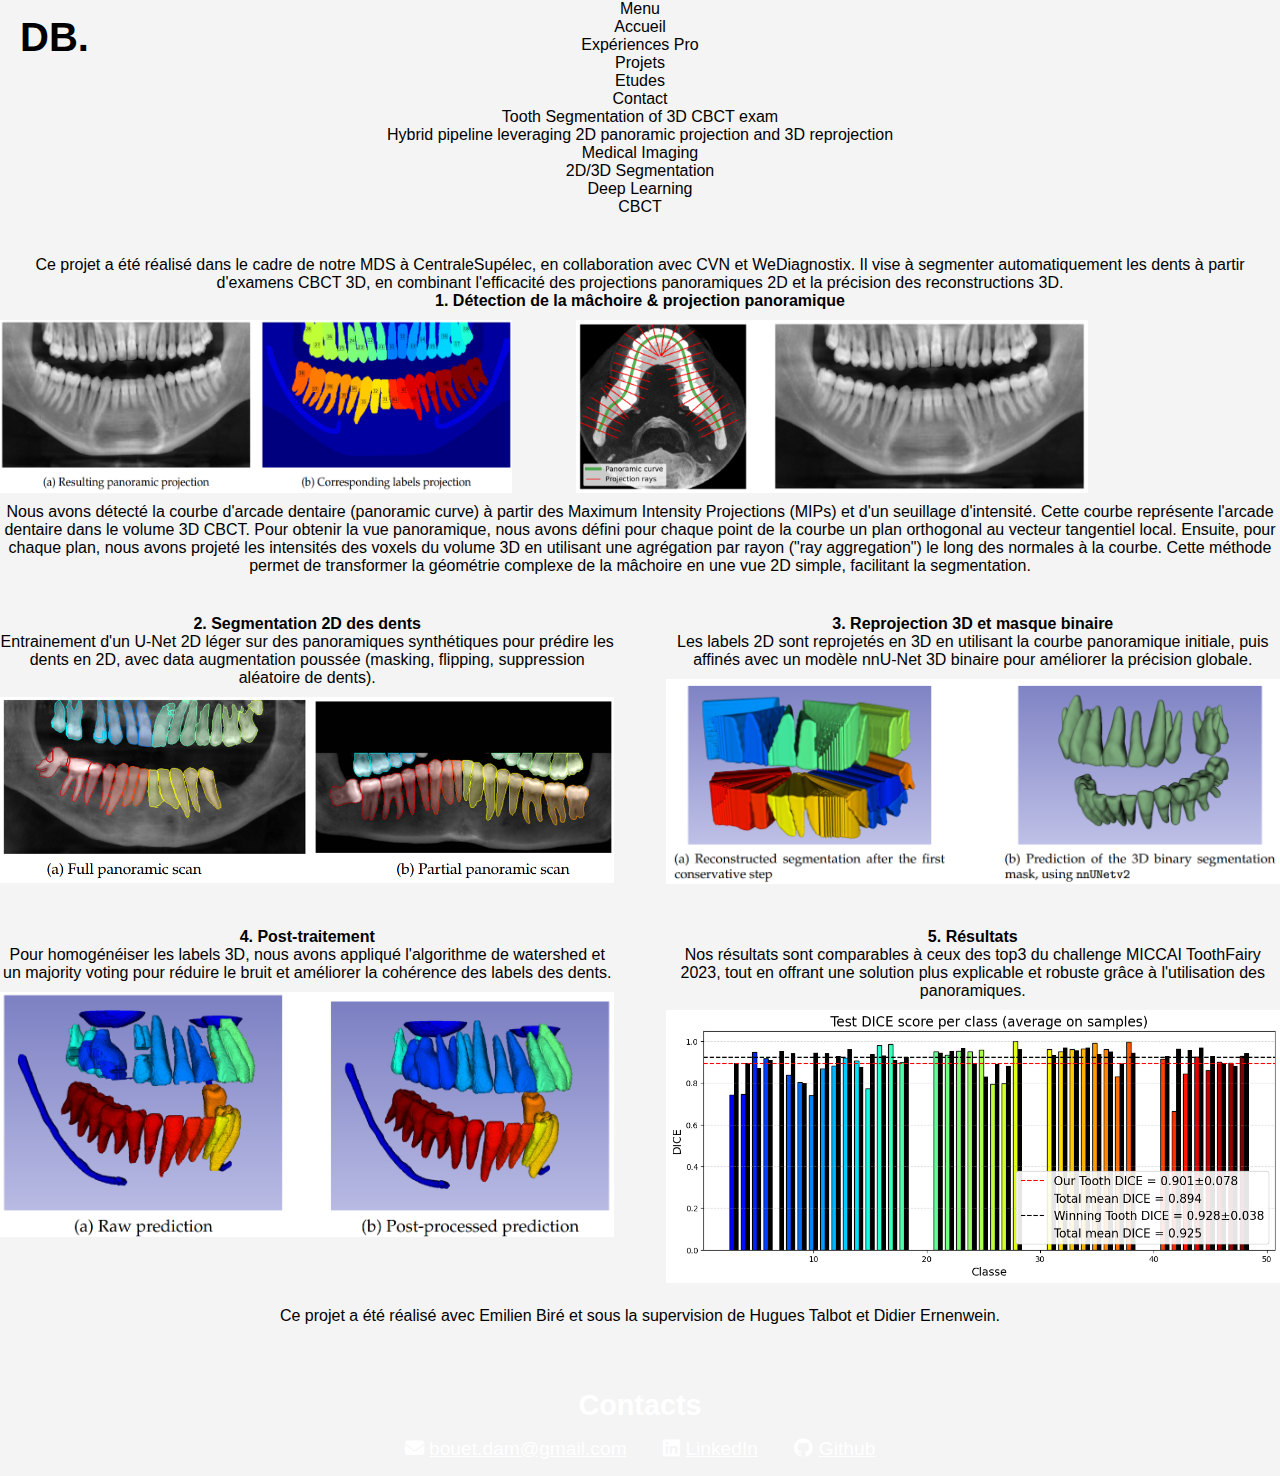
<file: cbct_segmentation.html>
<!doctype html>
<html>
  <head>
    <!-- Page setup -->
    <meta charset="utf-8">
    <title>Damien Bouet - Tooth Segmentation</title>
    <meta name="description" content="Tooth Segmentation of 3D CBCT exam">
    <meta name="author" content="Damien Bouet">
    <meta name="viewport" content="width=device-width, initial-scale=1, maximum-scale=1, user-scalable=no"/>
    <link rel="icon" type="image/png" href="img/moi2.png">
   
    <!-- Custom styles -->
    <link href="style.css" rel="stylesheet" type="text/css" />

    <!-- jQuery -->
    <script src="https://code.jquery.com/jquery-3.4.1.min.js" crossorigin="anonymous"></script>    
  </head>
  
  <link
    rel="stylesheet"
    href="https://cdnjs.cloudflare.com/ajax/libs/font-awesome/6.5.0/css/all.min.css"
    />

  <body>
    
    <div style="font-size: 2.5em; font-weight: bold; position: absolute; padding: 10px 20px; top: 0.3rem;">DB.</div>
    <nav>
        <div id="menu-button" onclick="toggleMenu()">Menu</div>
        <div id="menu">
            <div class="choix" onclick="openPage('index.html')">Accueil</div>
            <div class="choix" onclick="scrollToElement('exp_pro')">Expériences Pro</div>
            <div class="choix" onclick="scrollToElement('projets')">Projets</div>
            <div class="choix" onclick="scrollToElement('etudes')">Etudes</div>
            <div class="choix" onclick="scrollToElement('contact')">Contact</div>
        </div>
    </nav>

    <div class="project_description">
        <div class="title" >Tooth Segmentation of 3D CBCT exam</div>
        <div class="sub_title">Hybrid pipeline leveraging 2D panoramic projection and 3D reprojection</div>
        <div class="keywords" style="margin-bottom: 40px;">
            <div class="words">Medical Imaging</div>
            <div class="dot"></div>
            <div class="words">2D/3D Segmentation</div>
            <div class="dot"></div>
            <div class="words">Deep Learning</div>
            <div class="dot"></div>
            <div class="words">CBCT</div>
        </div>

        <div class="text">
            Ce projet a été réalisé dans le cadre de notre MDS à CentraleSupélec, en collaboration avec CVN et WeDiagnostix.  
            Il vise à segmenter automatiquement les dents à partir d'examens CBCT 3D, en combinant l'efficacité des projections panoramiques 2D et la précision des reconstructions 3D.
        </div>

        <!-- Block 1 -->
        <div >
            <div class="text"><b>1. Détection de la mâchoire & projection panoramique</b></div>
            <div style="display: flex; margin-top: 10px;">
                <img src="img/pano.png" style="width: 40%; margin-right: 5%;">
                <img src="img/pano_projection.png" style="width: 40%;">
            </div>
            <div class="text" style="margin-top: 10px;">
                Nous avons détecté la courbe d'arcade dentaire (panoramic curve) à partir des Maximum Intensity Projections (MIPs) et d'un seuillage d'intensité.  
                Cette courbe représente l'arcade dentaire dans le volume 3D CBCT.
                Pour obtenir la vue panoramique, nous avons défini pour chaque point de la courbe un plan orthogonal au vecteur tangentiel local.  
                Ensuite, pour chaque plan, nous avons projeté les intensités des voxels du volume 3D en utilisant une agrégation par rayon ("ray aggregation") le long des normales à la courbe.  
                Cette méthode permet de transformer la géométrie complexe de la mâchoire en une vue 2D simple, facilitant la segmentation.
            </div>
        </div>

        <!-- Block 2 & Block 3 -->
        <div style="display: flex; margin-top: 40px;">
            <div style="width: 48%; margin-right: 4%;">
                <div class="text"><b>2. Segmentation 2D des dents</b></div>
                <div class="text">
                    Entrainement d'un U-Net 2D léger sur des panoramiques synthétiques pour prédire les dents en 2D, avec data augmentation poussée (masking, flipping, suppression aléatoire de dents).
                </div>
                <img src="img/2d_segmentation.png" style="width: 100%; margin-top: 10px;">
            </div>

            <div style="width: 48%;">
                <div class="text"><b>3. Reprojection 3D et masque binaire</b></div>
                <div class="text">
                    Les labels 2D sont reprojetés en 3D en utilisant la courbe panoramique initiale, puis affinés avec un modèle nnU-Net 3D binaire pour améliorer la précision globale.
                </div>
                <img src="img/3d_reconstruction.png" style="width: 100%; margin-top: 10px;">
            </div>
        </div>

        <!-- Block 4 & Block 5 -->
        <div style="display: flex; margin-top: 40px;">
            <div style="width: 48%; margin-right: 4%;">
                <div class="text"><b>4. Post-traitement</b></div>
                <div class="text">
                    Pour homogénéiser les labels 3D, nous avons appliqué l'algorithme de watershed et un majority voting pour réduire le bruit et améliorer la cohérence des labels des dents.
                </div>
                <img src="img/3d_result.png" style="width: 100%; margin-top: 10px;">
            </div>

            <div style="width: 48%;">
                <div class="text"><b>5. Résultats</b></div>
                <div class="text">
                    Nos résultats sont comparables à ceux des top3 du challenge MICCAI ToothFairy 2023, tout en offrant une solution plus explicable et robuste grâce à l'utilisation des panoramiques.
                </div>
                <img src="img/3d_post_proccess.png" style="width: 100%; margin-top: 10px;">
            </div>
        </div>

        <div class="text" style="margin-top: 20px;">
            Ce projet a été réalisé avec Emilien Biré et sous la supervision de Hugues Talbot et Didier Ernenwein.  
        </div>
    </div>

    <div id="contact" style="
        background-color: var(--blue1);
        width: 100%;
        color: white;
        position: absolute;
        left: 0;
        margin-top:3rem;"
    >
        <h3 style="padding: 1rem 1rem 0 1rem; margin: 0; font-size:1.8em;">Contacts</h3>   
            <div style="display: inline-block; padding: 1rem; font-size:1.2em;"><i class="fas fa-envelope"></i> <a href="mailto:bouet.dam@gmail.com">bouet.dam@gmail.com</a></div>
            <div style="display: inline-block; padding: 1rem; font-size:1.2em;"><i class="fab fa-linkedin"></i> <a href="https://www.linkedin.com/in/damien-bouet-13331a221/" target="_blank">LinkedIn</a></div>
            <div style="display: inline-block; padding: 1rem; font-size:1.2em;"><i class="fab fa-github"></i> <a href="https://github.com/Damien-Bouet" target="_blank">Github</a></div>
    </div>

    <script src="script.js"></script>
  </body>
</html>
</file>
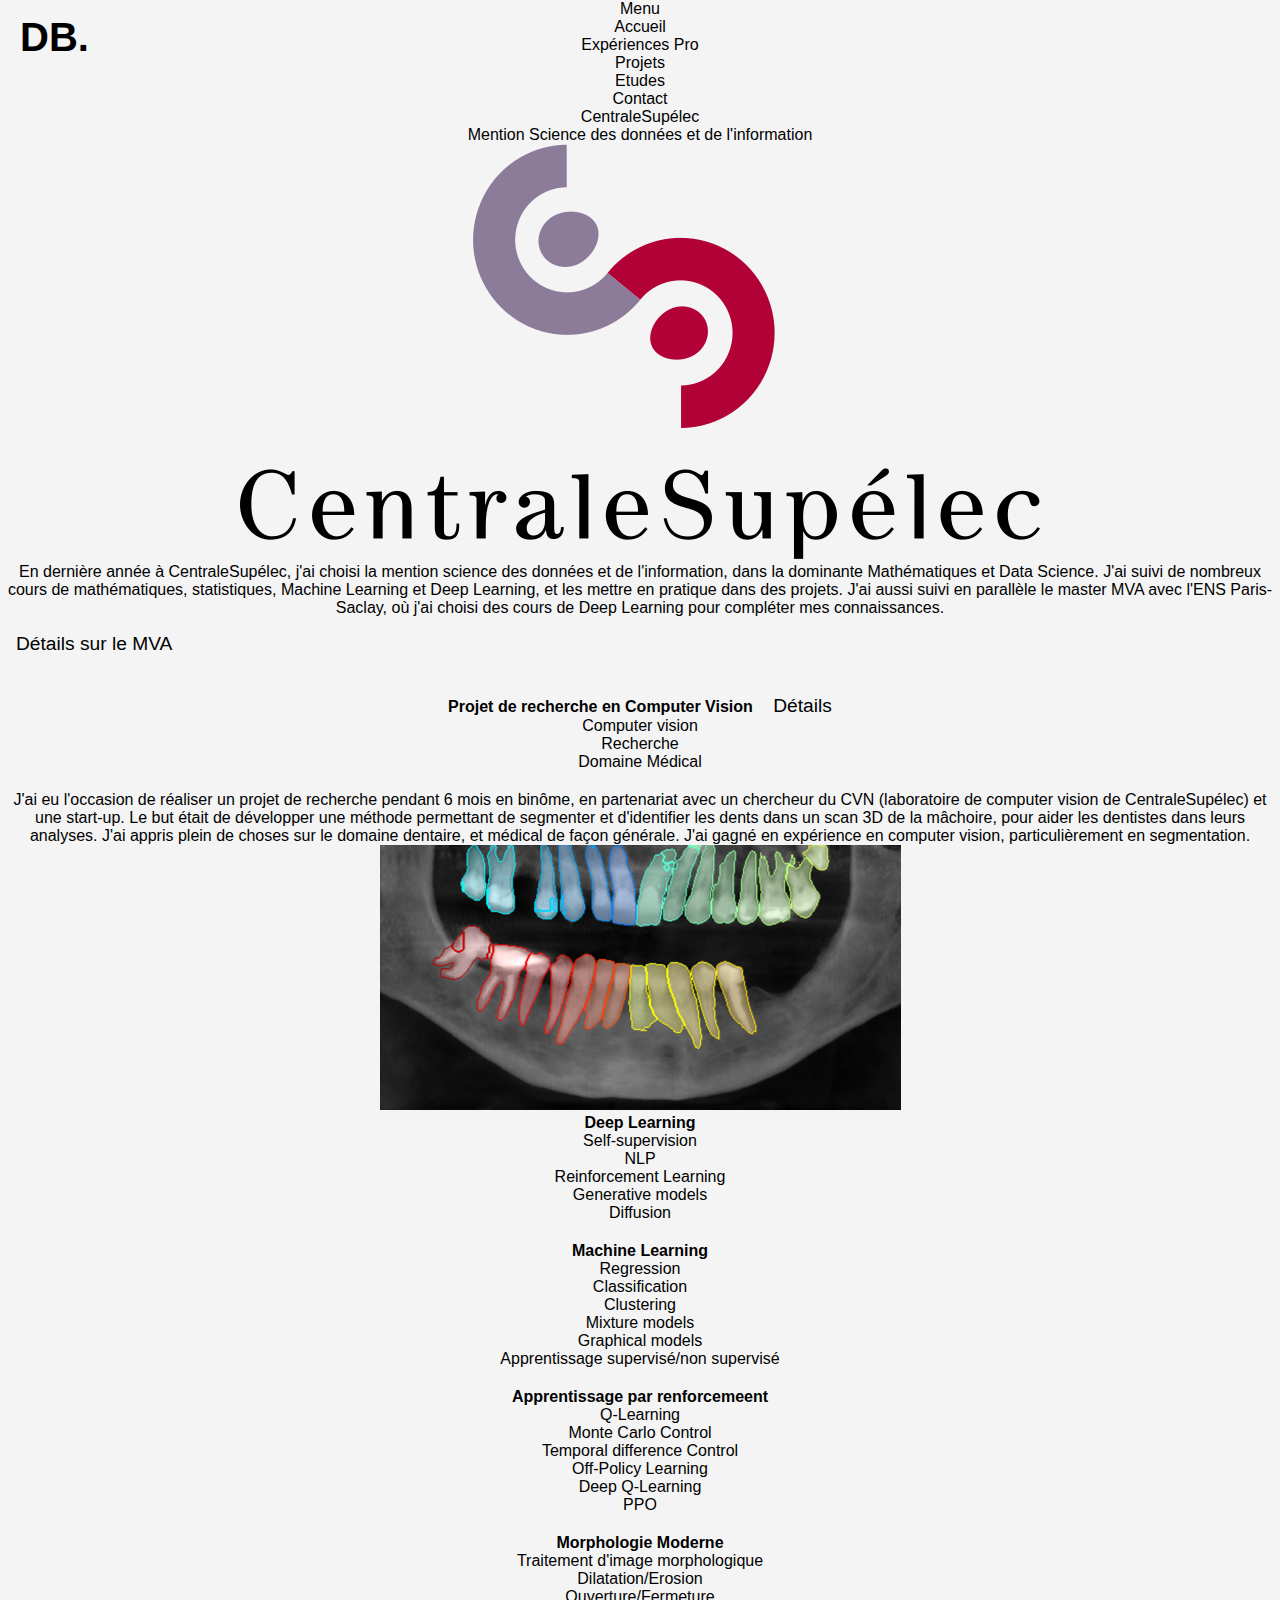
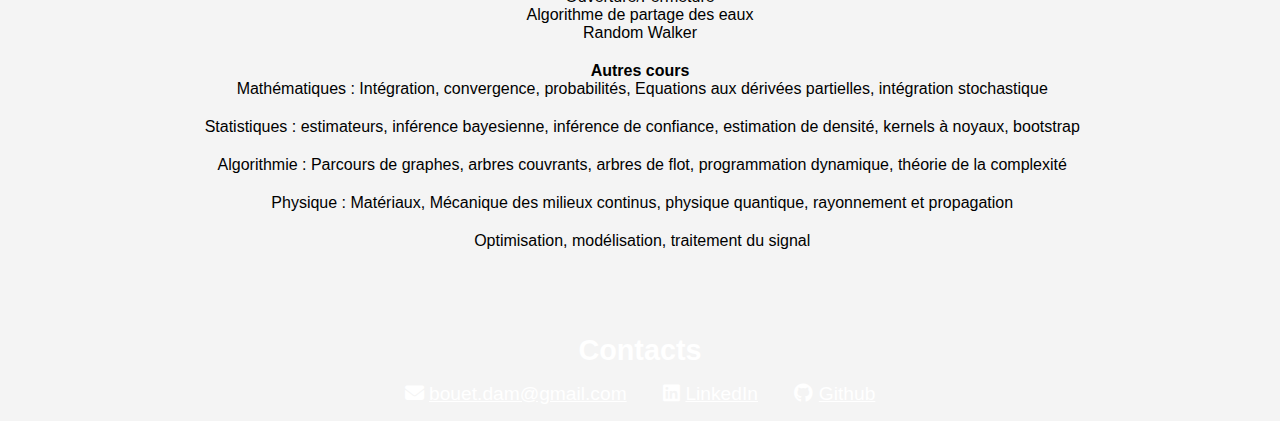
<file: centrale.html>
<!doctype html>
<html>
<head>
  <meta charset="utf-8">
  <title>Damien Bouet - MVA Master Year</title>
  <meta name="description" content="MVA - Master en double diplôme">
  <meta name="author" content="Damien Bouet">
  <meta name="viewport" content="width=device-width, initial-scale=1, maximum-scale=1, user-scalable=no"/>
  <link rel="icon" type="image/png" href="img/moi2.png">
  <link href="style.css" rel="stylesheet" type="text/css" />
  <script src="https://code.jquery.com/jquery-3.4.1.min.js" crossorigin="anonymous"></script>
</head>

<link
    rel="stylesheet"
    href="https://cdnjs.cloudflare.com/ajax/libs/font-awesome/6.5.0/css/all.min.css"
    />

<body>
    <div style="font-size: 2.5em; font-weight: bold; position: absolute; padding: 10px 20px; top: 0.3rem;">DB.</div>
    <nav>
        <div id="menu-button" onclick="toggleMenu()">Menu</div>
        <div id="menu">
            <div class="choix" onclick="openPage('index.html')">Accueil</div>
            <div class="choix" onclick="scrollToElement('exp_pro')">Expériences Pro</div>
            <div class="choix" onclick="scrollToElement('projets')">Projets</div>
            <div class="choix" onclick="scrollToElement('etudes')">Etudes</div>
            <div class="choix" onclick="scrollToElement('contact')">Contact</div>
        </div>
    </nav>

<div class="project_description">
    <div class="title-container">
      <div class="title-text">
        <div class="title">CentraleSupélec</div>
        <div class="sub_title">Mention Science des données et de l'information</div>
      </div>
      <div class="title-logos">
        <div class="title-logo">
          <img src="img/Centrale.png" alt="CentraleSupélec Logo">
        </div>
      </div>
    </div>
    <div class="text" style="margin-bottom: 40px;">
      En dernière année à CentraleSupélec, j'ai choisi la mention science des données et de l'information, dans la dominante Mathématiques et Data Science.
      J'ai suivi de nombreux cours de mathématiques, statistiques, Machine Learning et Deep Learning, et les mettre en pratique dans des projets. 

      J'ai aussi suivi en parallèle le master MVA avec l'ENS Paris-Saclay, où j'ai choisi des cours de Deep Learning pour compléter mes connaissances.
      <div class="choix button" onclick="openPage('mva')" style="font-size: 1.2em; margin: 1rem; display: block; width: fit-content;">Détails sur le MVA</div>
    </div>

    <!-- Course 1 -->
    <div class="container" style="margin:0;">
      <div class="text-block">
        <div class="text cours_title" style="display: inline-block;">
          <b>Projet de recherche en Computer Vision</b>
        </div>
        <div class="choix button" onclick="openPage('cbct_segmentation')" style="font-size: 1.2em; margin-left: 1rem; display: inline-block;">Détails</div>

        <div class="keywords" style="margin-bottom: 20px;">
            <div class="words">Computer vision</div>
            <div class="dot"></div>
            <div class="words">Recherche</div>
            <div class="dot"></div>
            <div class="words">Domaine Médical</div>
        </div>
        <div class="text">
          J'ai eu l'occasion de réaliser un projet de recherche pendant 6 mois en binôme, en partenariat avec un chercheur
          du CVN (laboratoire de computer vision de CentraleSupélec) et une start-up. Le but était de développer une méthode
          permettant de segmenter et d'identifier les dents dans un scan 3D de la mâchoire, pour aider les dentistes dans leurs analyses.
          J'ai appris plein de choses sur le domaine dentaire, et médical de façon générale. J'ai gagné 
          en expérience en computer vision, particulièrement en segmentation.
        </div>
          
      </div>
      <div div class="image-block">
        <img src="img/segmentation.png" alt="Segmentation en 3D">
      </div>
    </div>


    <div class="container">
      <div class="text-block">
        <div class="text cours_title" style="display: inline-block;">
          <b>Deep Learning</b>
        </div>

        <div class="keywords" style="margin-bottom: 20px;">
            <div class="words">Self-supervision</div>
            <div class="dot"></div>
            <div class="words">NLP</div>
            <div class="dot"></div>
            <div class="words">Reinforcement Learning</div>
            <div class="dot"></div>
            <div class="words">Generative models</div>
            <div class="dot"></div>
            <div class="words">Diffusion</div>
        </div>
        <!-- <div class="text">
        </div> -->
      </div>
      
    </div>

    <div class="container flex_reverse" style="margin:0;">
      
      <div class="text-block">
        <div class="text cours_title" style="display: inline-block;">
          <b>Machine Learning</b>
        </div>

        <div class="keywords" style="margin-bottom: 20px;">
            <div class="words">Regression</div>
            <div class="dot"></div>
            <div class="words">Classification</div>
            <div class="dot"></div>
            <div class="words">Clustering</div>
            <div class="dot"></div>
            <div class="words">Mixture models</div>
            <div class="dot"></div>
            <div class="words">Graphical models</div>
            <div class="dot"></div>
            <div class="words">Apprentissage supervisé/non supervisé</div>
        </div>
        <!-- <div class="text">
        </div> -->
      </div>
    </div>

    <div class="container" style="margin:0;">
      <div class="text-block">
        <div class="text cours_title" style="display: inline-block;">
          <b>Apprentissage par renforcemeent</b>
        </div>

        <div class="keywords" style="margin-bottom: 20px;">
            <div class="words">Q-Learning</div>
            <div class="dot"></div>
            <div class="words">Monte Carlo Control</div>
            <div class="dot"></div>
            <div class="words">Temporal difference Control</div>
            <div class="dot"></div>
            <div class="words">Off-Policy Learning</div>
            <div class="dot"></div>
            <div class="words">Deep Q-Learning</div>
            <div class="dot"></div>
            <div class="words">PPO</div>
        </div>
        <!-- <div class="text">
        </div> -->
      </div>
      
    </div>

    <div class="container flex_reverse" style="margin:0;">
      <div class="text-block">
        <div class="text cours_title" style="display: inline-block;">
          <b>Morphologie Moderne</b>
        </div>

        <div class="keywords" style="margin-bottom: 20px;">
            <div class="words">Traitement d'image morphologique</div>
            <div class="dot"></div>
            <div class="words">Dilatation/Erosion</div>
            <div class="dot"></div>
            <div class="words">Ouverture/Fermeture</div>
            <div class="dot"></div>
            <div class="words">Algorithme de partage des eaux</div>
            <div class="dot"></div>
            <div class="words">Random Walker</div>
        </div>
        <!-- <div class="text">
        </div> -->
      </div>
    </div>

    <div class="container" style="width: 100%; display: block; margin:0;">
      <div class="text-block">
        <div class="text cours_title" style="display: inline-block;">
          <b>Autres cours</b>
        </div>

        <div class="keywords" style="margin-bottom: 20px; display:block">
            <div class="dot" style="display:inline-block"></div>
            <div class="words" style="display:inline">Mathématiques : Intégration, convergence, probabilités, Equations aux dérivées partielles, intégration stochastique</div>
        </div>
        <div class="keywords" style="margin-bottom: 20px; display:block">
            <div class="dot" style="display:inline-block"></div>
            <div class="words" style="display:inline">Statistiques : estimateurs, inférence bayesienne, inférence de confiance, estimation de densité, kernels à noyaux, bootstrap</div>
        </div>
        <div class="keywords" style="margin-bottom: 20px; display:block">
            <div class="dot" style="display:inline-block"></div>
            <div class="words" style="display:inline">Algorithmie : Parcours de graphes, arbres couvrants, arbres de flot, programmation dynamique, théorie de la complexité</div>
        </div>
        <div class="keywords" style="margin-bottom: 20px; display:block">
            <div class="dot" style="display:inline-block"></div>
            <div class="words" style="display:inline">Physique : Matériaux, Mécanique des milieux continus, physique quantique, rayonnement et propagation</div>
        </div>
        <div class="keywords" style="margin-bottom: 20px; display:block">
            <div class="dot" style="display:inline-block"></div>
            <div class="words" style="display:inline">Optimisation, modélisation, traitement du signal</div>
        </div>
      </div>
    </div>

    <div id="contact" style="
        background-color: var(--blue1);
        width: 100%;
        color: white;
        position: absolute;
        left: 0;
        margin-top:3rem;"
    >
        <h3 style="padding: 1rem 1rem 0 1rem; margin: 0; font-size:1.8em;">Contacts</h3>   
            <div style="display: inline-block; padding: 1rem; font-size:1.2em;"><i class="fas fa-envelope"></i> <a href="mailto:bouet.dam@gmail.com">bouet.dam@gmail.com</a></div>
            <div style="display: inline-block; padding: 1rem; font-size:1.2em;"><i class="fab fa-linkedin"></i> <a href="https://www.linkedin.com/in/damien-bouet-13331a221/" target="_blank">LinkedIn</a></div>
            <div style="display: inline-block; padding: 1rem; font-size:1.2em;"><i class="fab fa-github"></i> <a href="https://github.com/Damien-Bouet" target="_blank">Github</a></div>
    </div>

  <script src="script.js"></script>
</body>
</html>
</file>
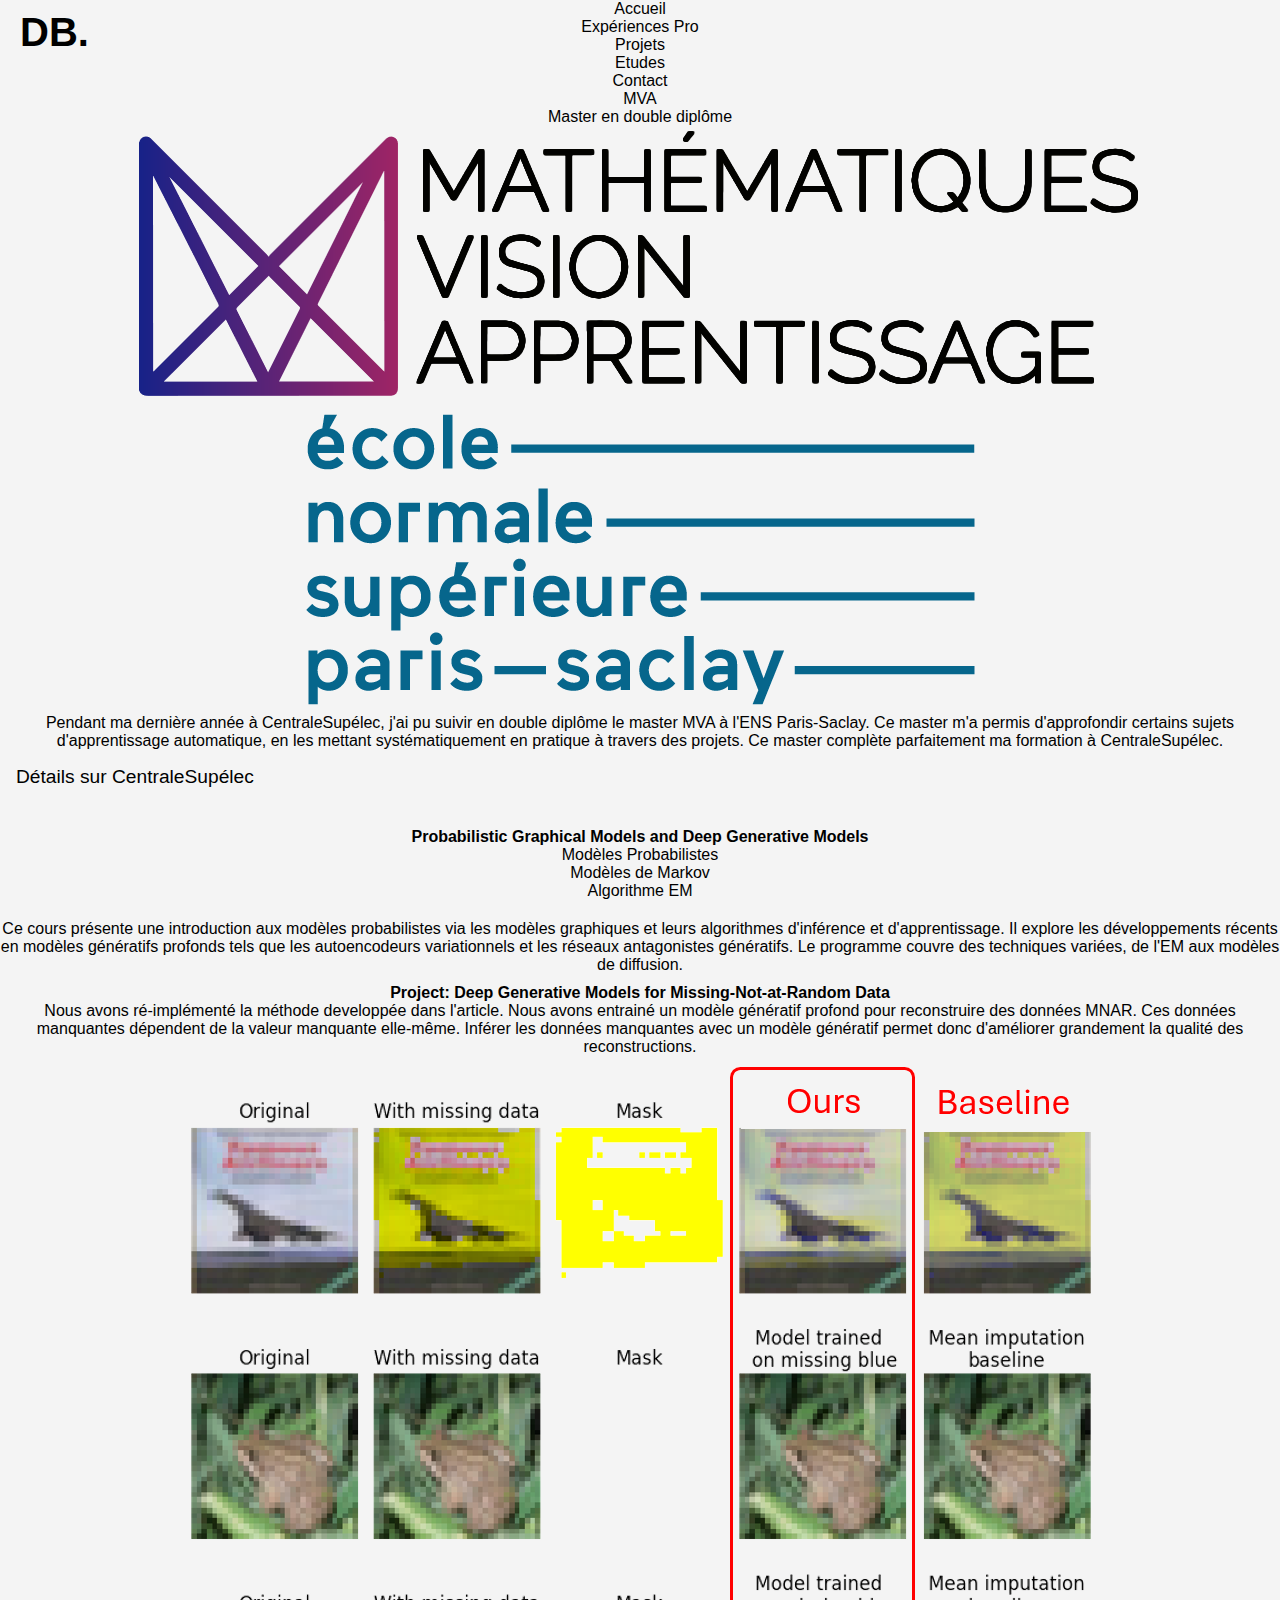
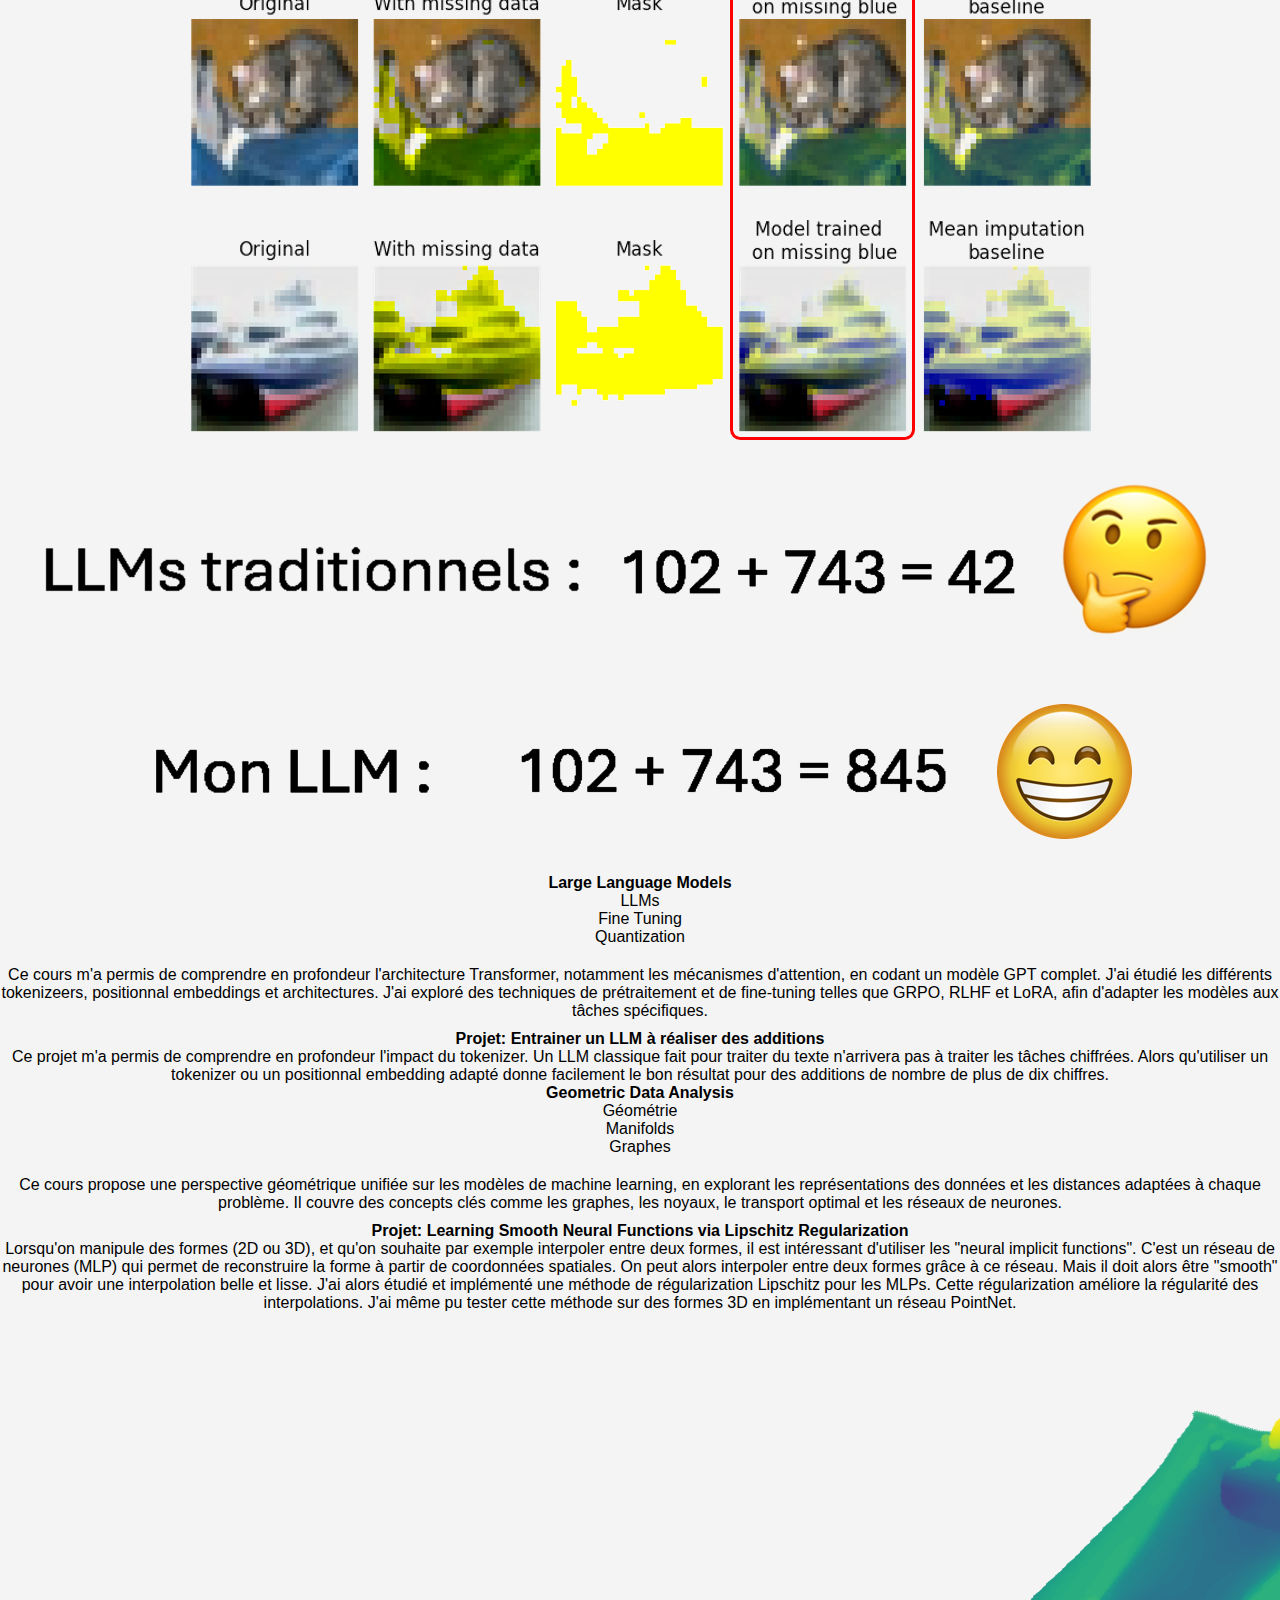
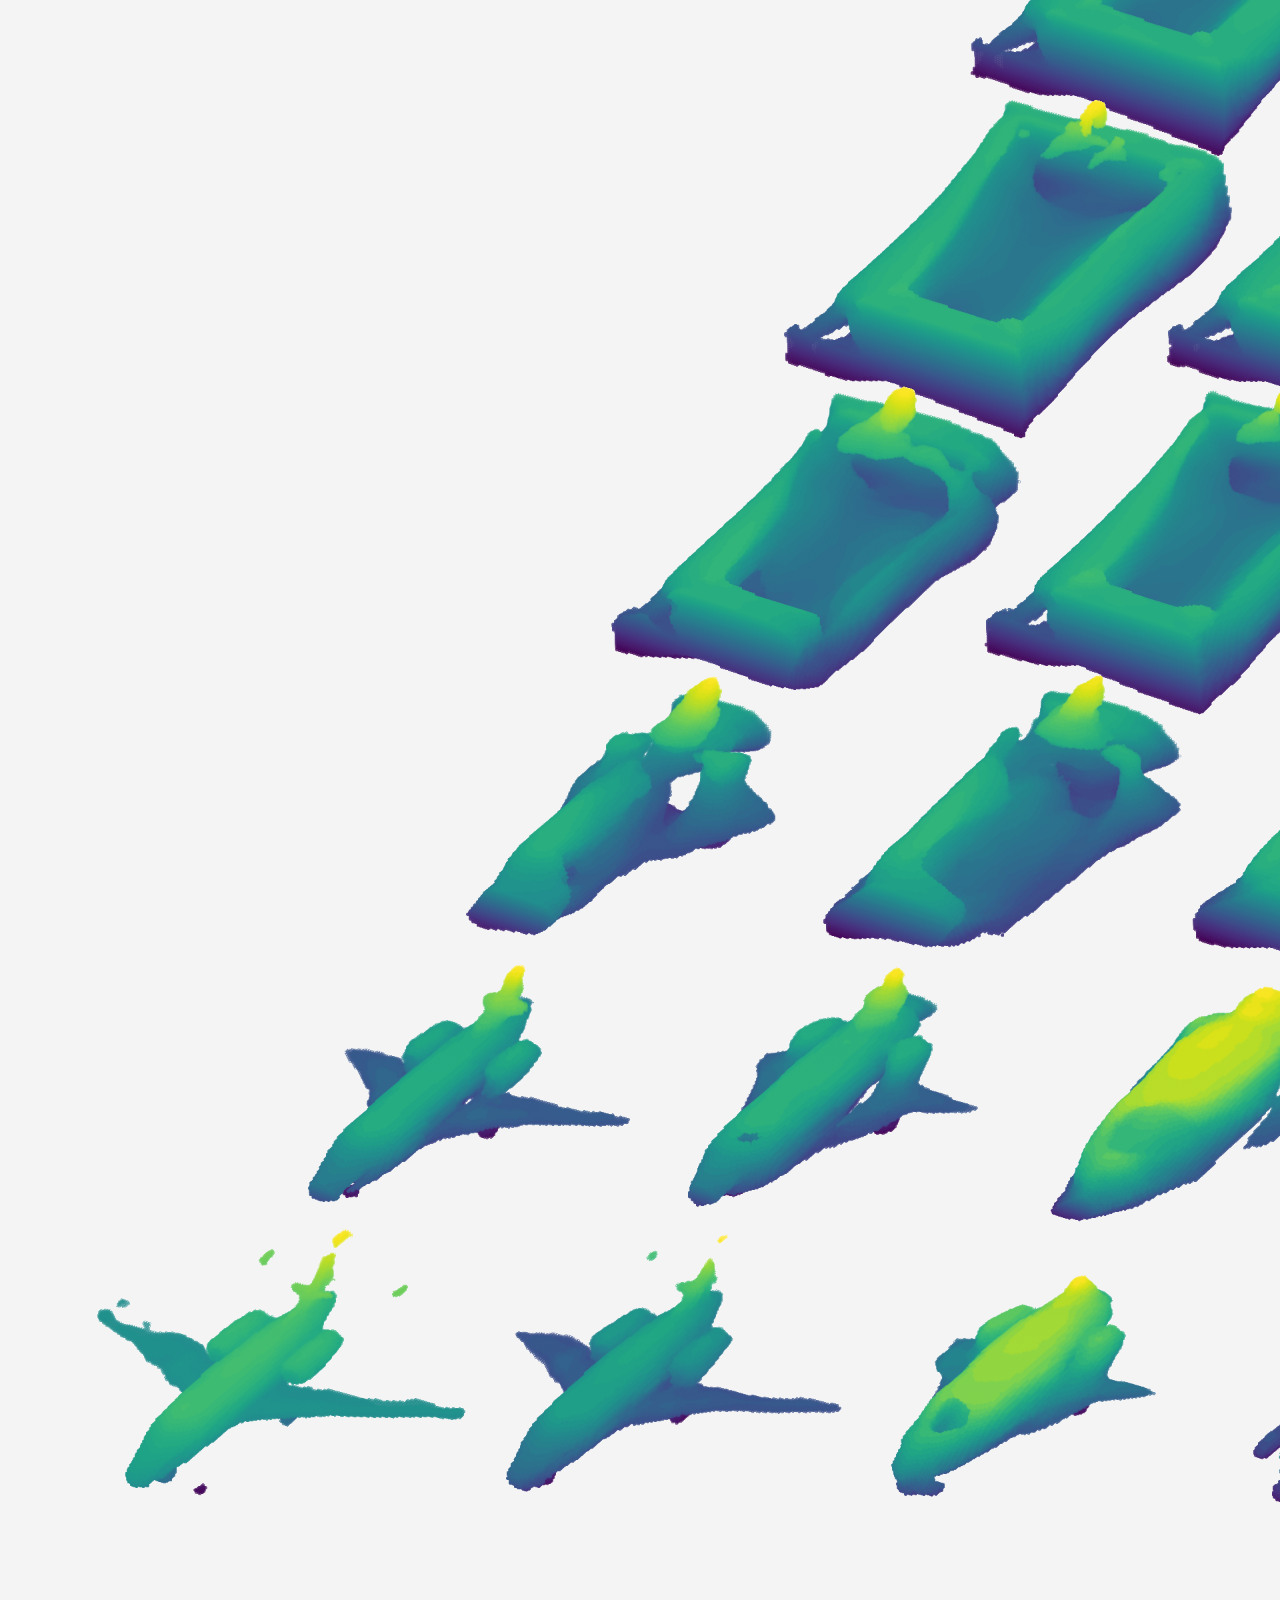
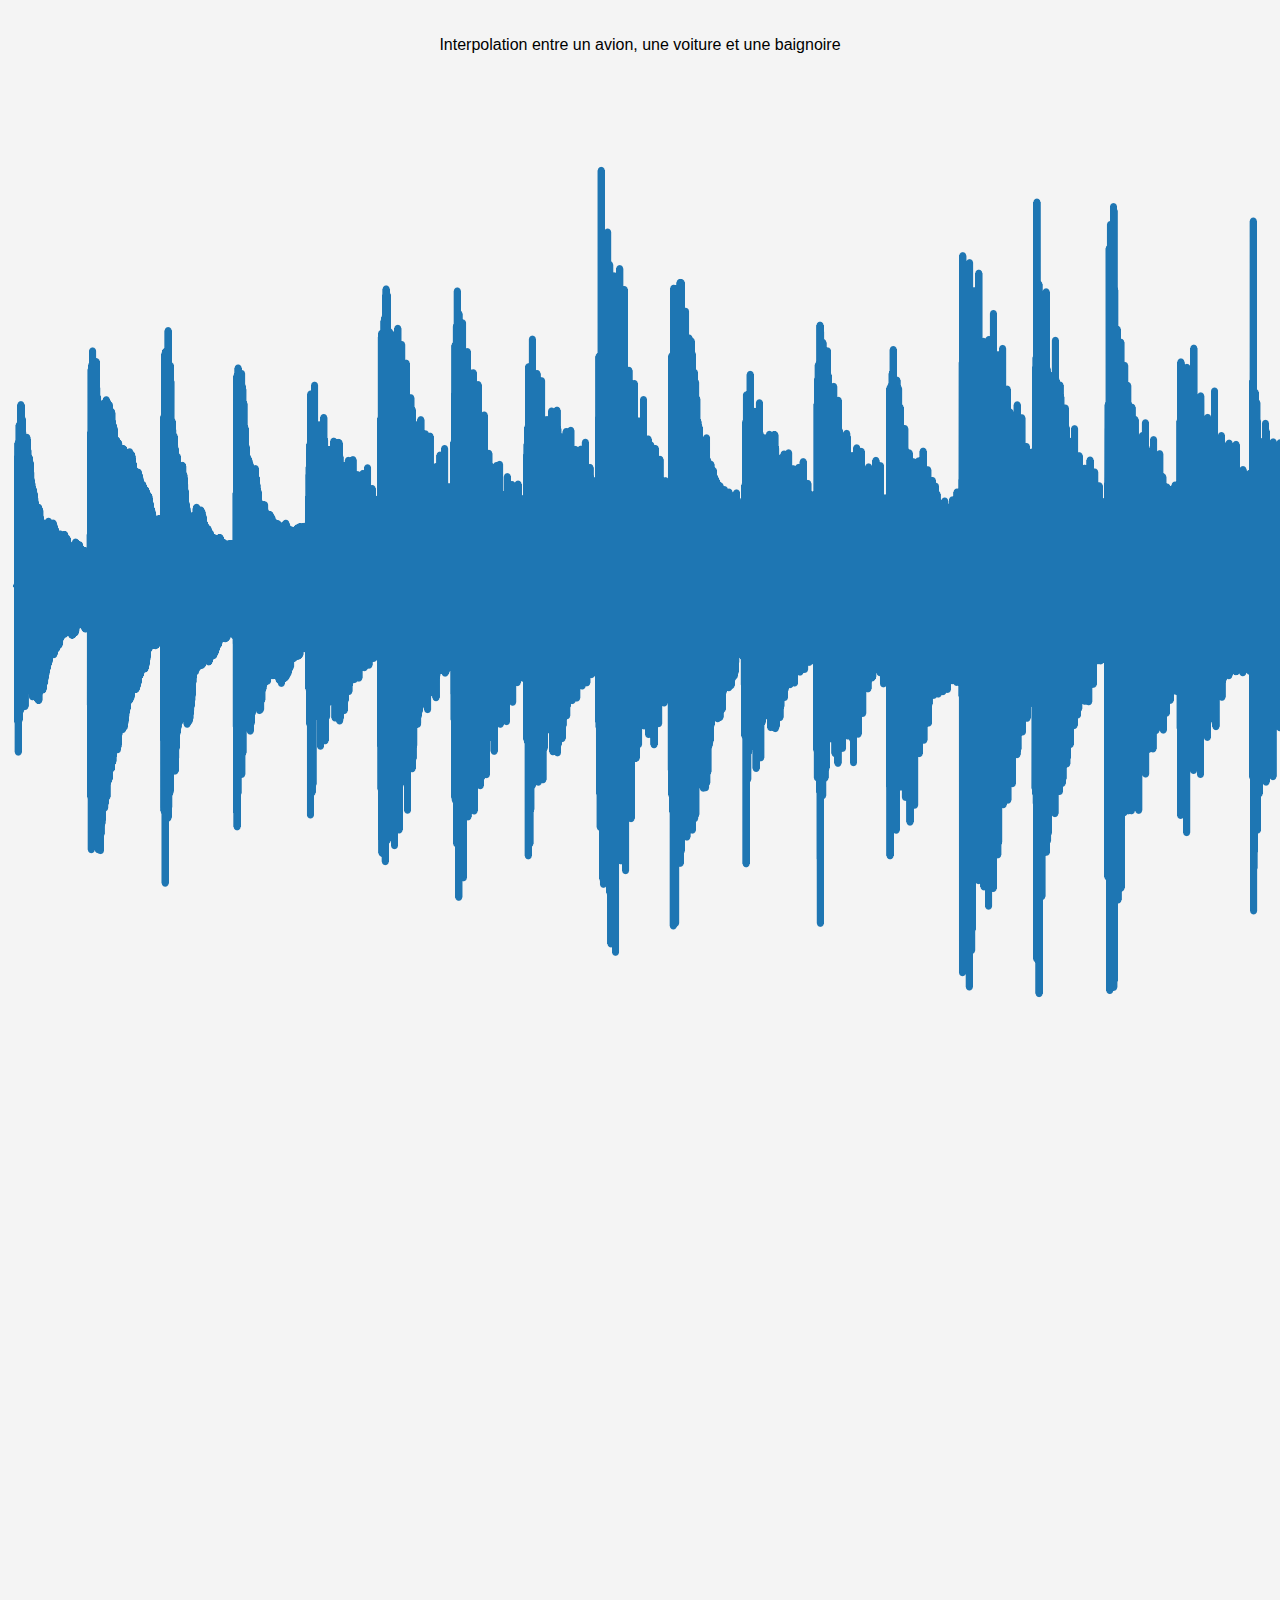
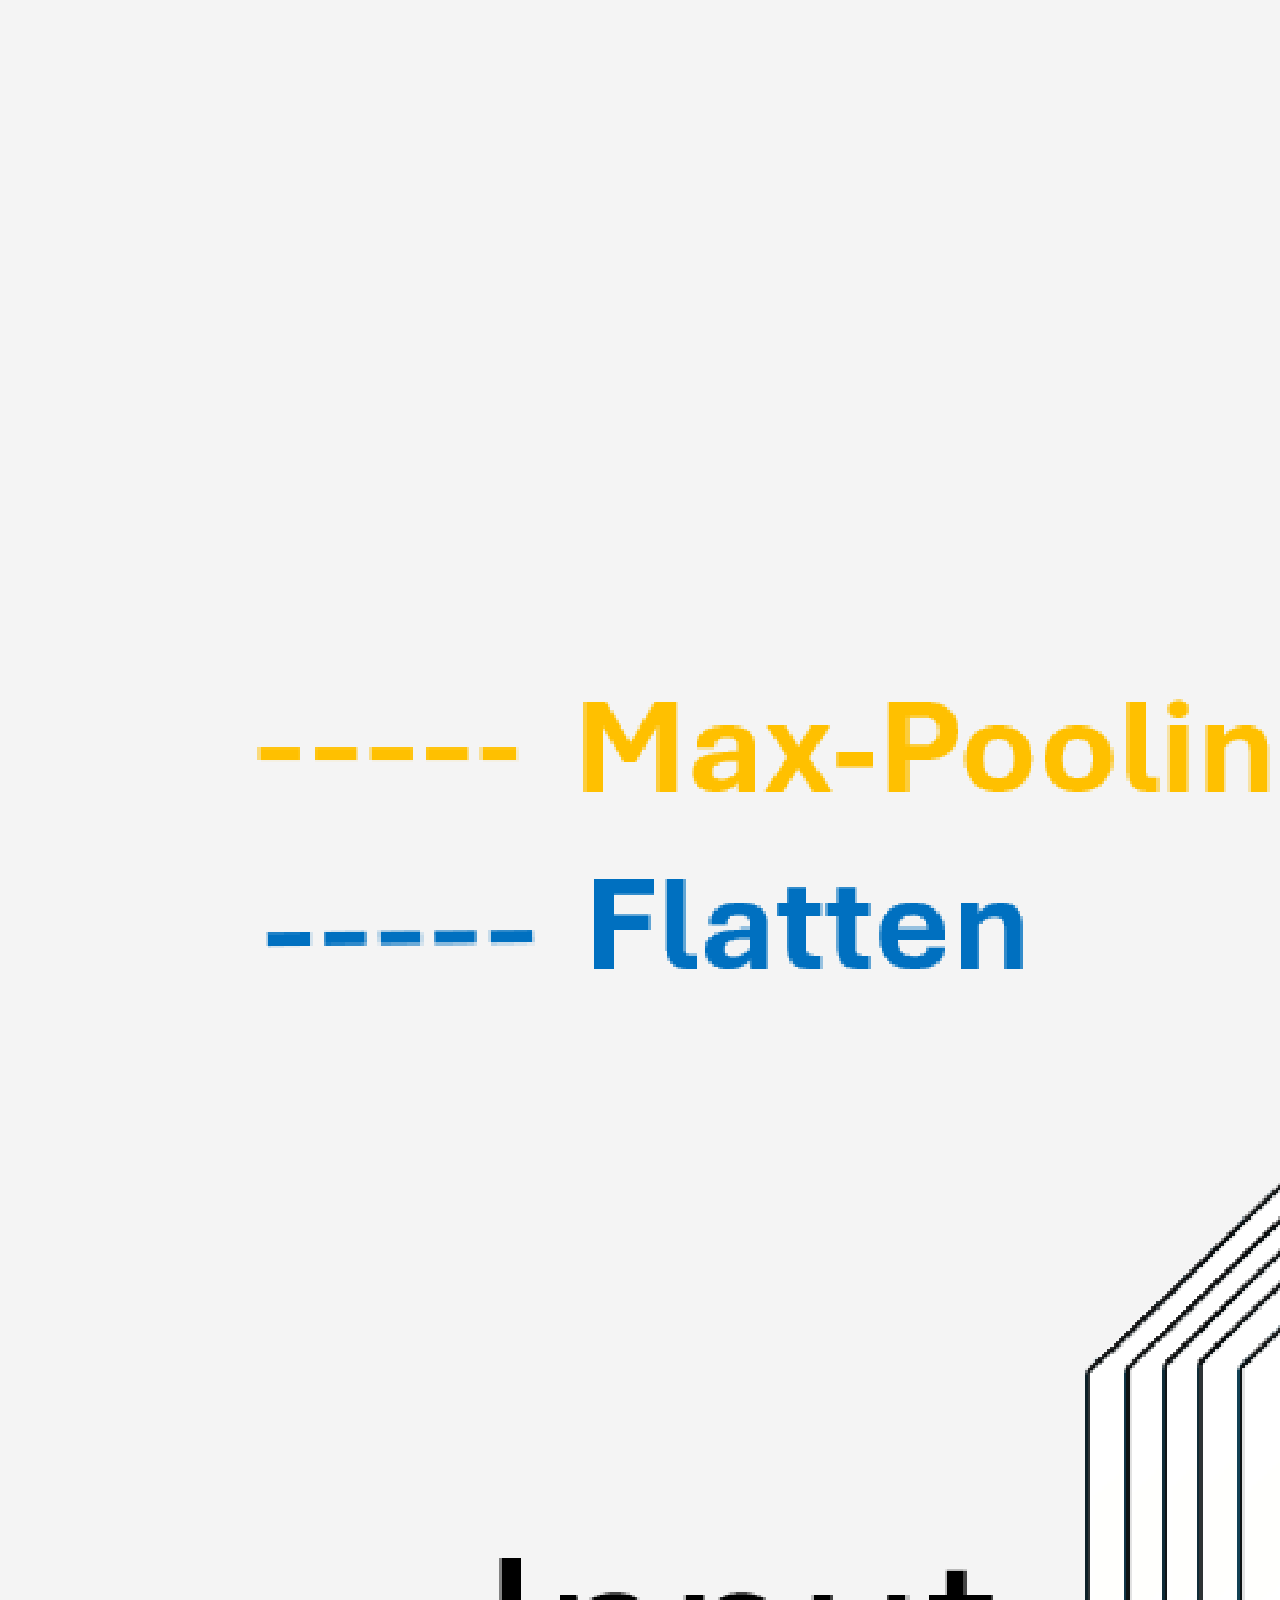
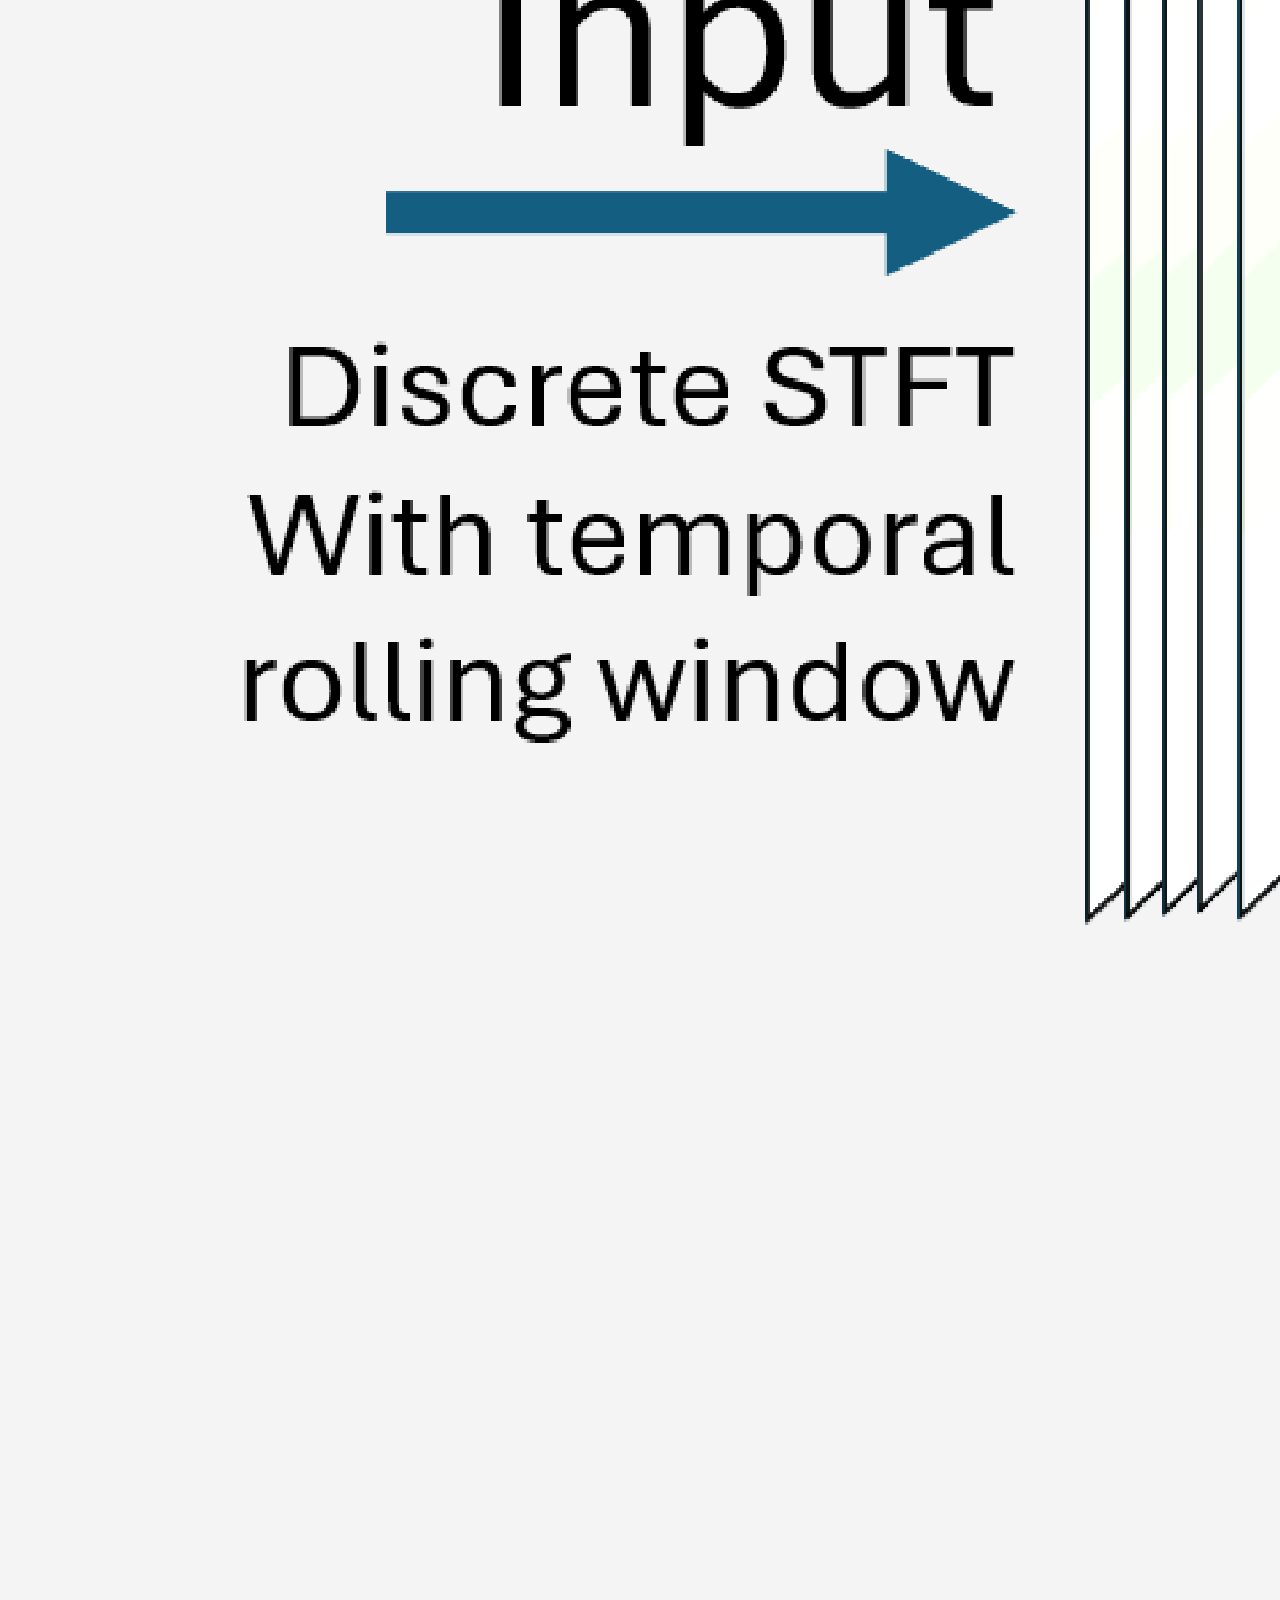
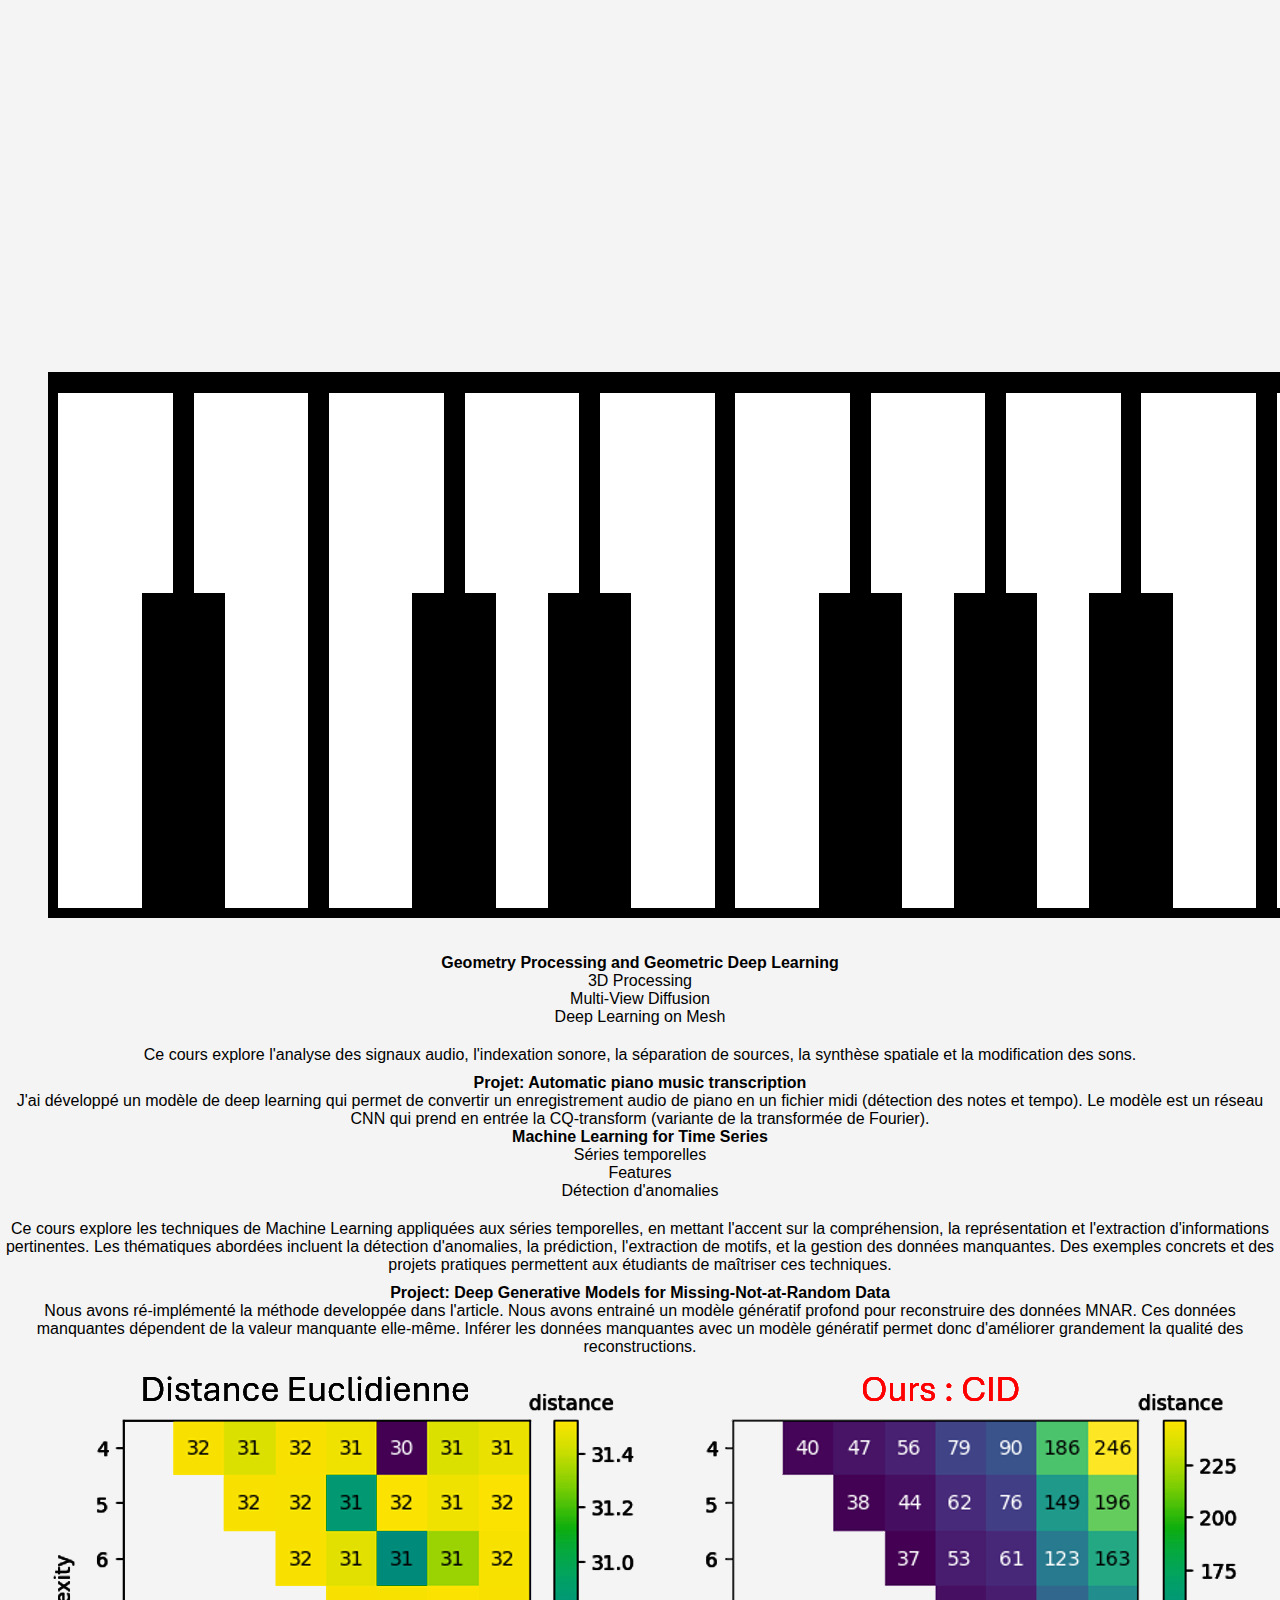
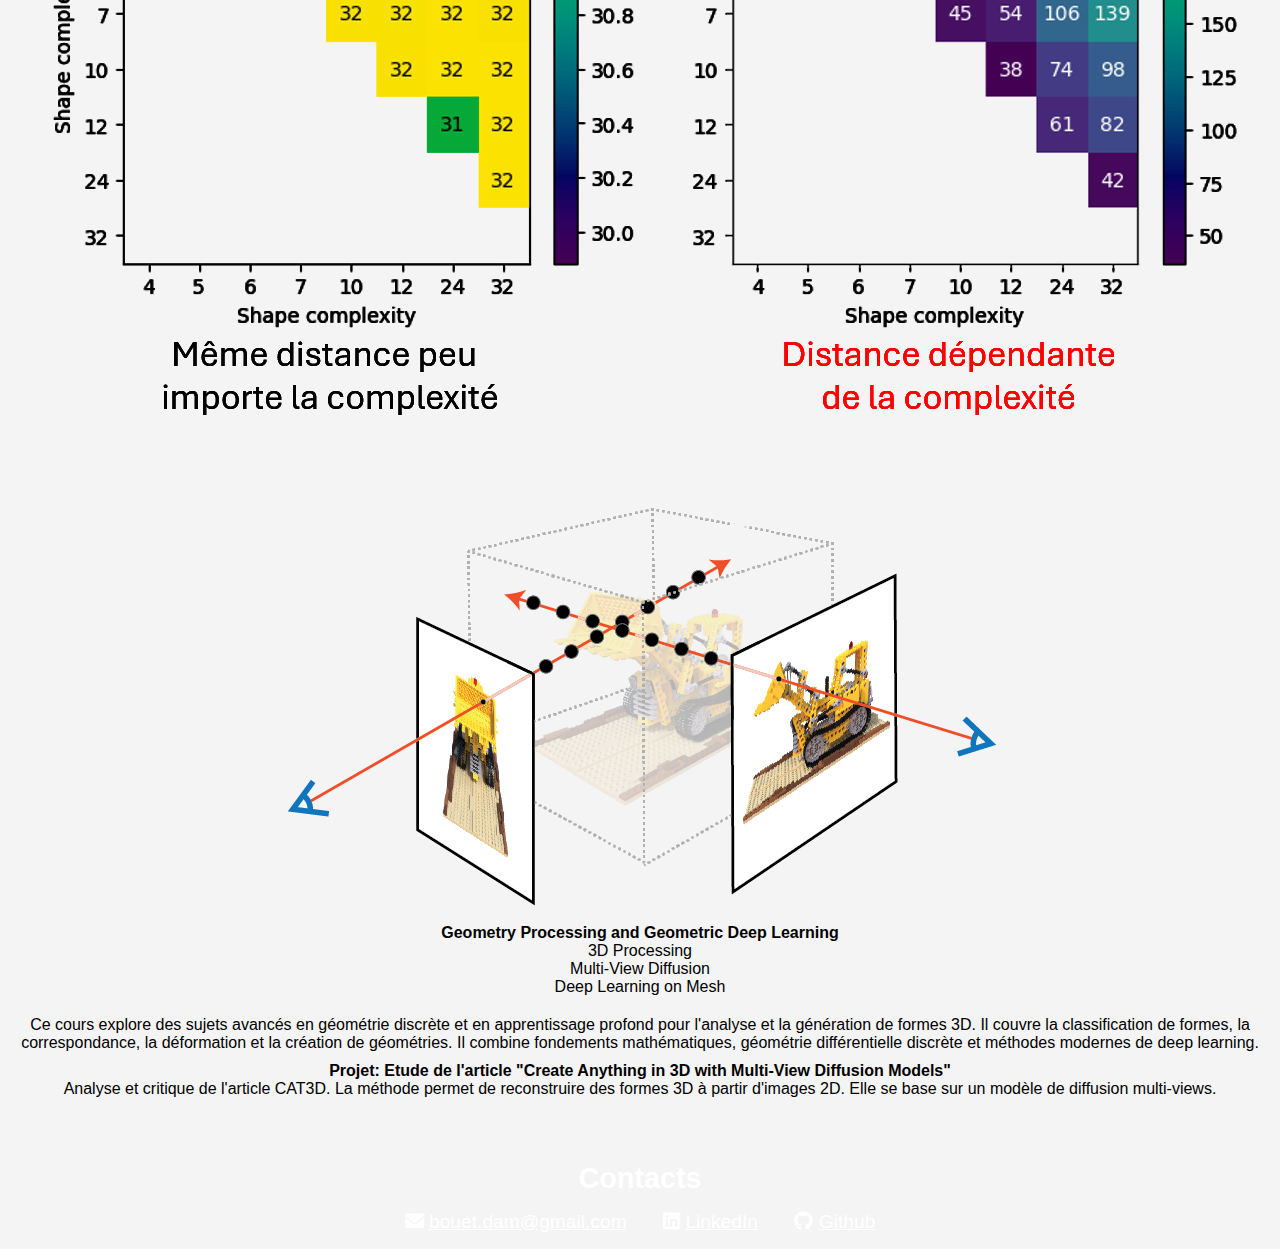
<file: mva.html>
<!doctype html>
<html>
<head>
  <meta charset="utf-8">
  <title>Damien Bouet - MVA Master Year</title>
  <meta name="description" content="MVA - Master en double diplôme">
  <meta name="author" content="Damien Bouet">
  <meta name="viewport" content="width=device-width, initial-scale=1, maximum-scale=1, user-scalable=no"/>
  <link rel="icon" type="image/png" href="img/moi2.png">
  <link href="style.css" rel="stylesheet" type="text/css" />
  <script src="https://code.jquery.com/jquery-3.4.1.min.js" crossorigin="anonymous"></script>
</head>

<link
    rel="stylesheet"
    href="https://cdnjs.cloudflare.com/ajax/libs/font-awesome/6.5.0/css/all.min.css"
    />

<body>
    <div style="font-size: 2.5em; font-weight: bold; position: absolute; padding: 10px 20px;">DB.</div>
    <div id="menu">
        <div class="choix" onclick="openPage('index.html')">Accueil</div>
        <div class="choix" onclick="openPage('index.html?scroll=exp_pro')">Expériences Pro</div>
        <div class="choix" onclick="openPage('index.html?scroll=projets')">Projets</div>
        <div class="choix" onclick="openPage('index.html?scroll=etudes')">Etudes</div>
        <div class="choix" onclick="openPage('index.html?scroll=contact')">Contact</div>
    </div>

<div class="project_description">
    <div class="title-container">
      <div class="title-text">
        <div class="title">MVA</div>
        <div class="sub_title">Master en double diplôme</div>
      </div>
      <div class="title-logos">
        <div class="title-logo">
          <img src="img/MVA-logo.png" alt="MVA Logo">
        </div>
        <div class="title-logo">
          <img src="img/logo_ens.png" alt="ENS Logo">
        </div>
      </div>
    </div>
    <div class="text" style="margin-bottom: 40px;">
      Pendant ma dernière année à CentraleSupélec, j'ai pu suivir en double diplôme le master MVA à l'ENS Paris-Saclay.
      Ce master m'a permis d'approfondir certains sujets d'apprentissage automatique, en les mettant systématiquement en pratique à travers des projets.
      Ce master complète parfaitement ma formation à CentraleSupélec. 
      <div class="choix button" onclick="openPage('centrale')" style="font-size: 1.2em; margin: 1rem; display: block; width: fit-content;">Détails sur CentraleSupélec</div>
    </div>

    <!-- Course 1 -->
     <div class="container">
      <div class="text-block">
        <div class="text cours_title"><b>Probabilistic Graphical Models and Deep Generative Models</b></div>
        <div class="keywords" style="margin-bottom: 20px;">
            <div class="words">Modèles Probabilistes</div>
            <div class="dot"></div>
            <div class="words">Modèles de Markov</div>
            <div class="dot"></div>
            <div class="words">Algorithme EM</div>
        </div>
        <div class="text">
			Ce cours présente une introduction aux modèles probabilistes via les modèles graphiques et
			leurs algorithmes d'inférence et d'apprentissage. Il explore les développements récents en modèles
			génératifs profonds tels que les autoencodeurs variationnels et les réseaux antagonistes génératifs.
			Le programme couvre des techniques variées, de l'EM aux modèles de diffusion.
        </div>
        <div class="text" style="margin-top: 10px;"><b>Project: Deep Generative Models for Missing-Not-at-Random Data</b></div>
        <div class="text">
          	Nous avons ré-implémenté la méthode developpée dans l'article.
			Nous avons entrainé un modèle génératif profond pour reconstruire des données MNAR.
			Ces données manquantes dépendent de la valeur manquante elle-même. Inférer les données manquantes
			avec un modèle génératif permet donc d'améliorer grandement la qualité des reconstructions.
        </div>
      </div>
      <div class="image-block">
        <img src="img/notMIWAE.png" alt="Shape Interpolation">
      </div>
    </div>

    
    <!-- Course 2 -->
	 <div class="container flex_reverse">
      <div class="image-block">
        <img src="img/llms.png" alt="Shape Interpolation">
      </div>
      <div class="text-block">
        <div class="text cours_title"><b>Large Language Models</b></div>
        <div class="keywords" style="margin-bottom: 20px;">
            <div class="words">LLMs</div>
            <div class="dot"></div>
            <div class="words">Fine Tuning</div>
            <div class="dot"></div>
            <div class="words">Quantization</div>
        </div>
        <div class="text">
          	Ce cours m'a permis de comprendre en profondeur l'architecture Transformer, notamment les mécanismes
            d'attention, en codant un modèle GPT complet. J'ai étudié les différents tokenizeers, positionnal embeddings et architectures.
            J'ai exploré des techniques de prétraitement et de fine-tuning telles que GRPO, RLHF et LoRA,
            afin d'adapter les modèles aux tâches spécifiques.
        </div>
        <div class="text" style="margin-top: 10px;"><b>Projet: Entrainer un LLM à réaliser des additions</b></div>
        <div class="text">
			    Ce projet m'a permis de comprendre en profondeur l'impact du tokenizer. Un LLM classique fait pour 
          traiter du texte n'arrivera pas à traiter les tâches chiffrées. Alors qu'utiliser un tokenizer ou
          un positionnal embedding adapté donne facilement le bon résultat pour des
          additions de nombre de plus de dix chiffres.
        </div>
      </div>
    </div>


    <!-- Course 3 -->
	
    <div class="container">
      <div class="text-block">
        <div class="text cours_title"><b>Geometric Data Analysis</b></div>
        <div class="keywords" style="margin-bottom: 20px;">
            <div class="words">Géométrie</div>
            <div class="dot"></div>
            <div class="words">Manifolds</div>
            <div class="dot"></div>
            <div class="words">Graphes</div>
        </div>
        <div class="text">
          Ce cours propose une perspective géométrique unifiée sur les modèles de machine learning, 
          en explorant les représentations des données et les distances adaptées à chaque problème. 
          Il couvre des concepts clés comme les graphes, les noyaux, le transport optimal et les réseaux de neurones.
        </div>
        <div class="text" style="margin-top: 10px;"><b>Projet: Learning Smooth Neural Functions via Lipschitz Regularization</b></div>
        <div class="text">
          Lorsqu'on manipule des formes (2D ou 3D), et qu'on souhaite par exemple interpoler entre deux formes,
          il est intéressant d'utiliser les "neural implicit functions". C'est un réseau de neurones (MLP) qui permet de reconstruire la forme à partir de coordonnées spatiales.
          On peut alors interpoler entre deux formes grâce à ce réseau. Mais il doit alors être "smooth" pour avoir une interpolation belle et lisse.
          J'ai alors étudié et implémenté une méthode de régularization Lipschitz pour les MLPs. Cette régularization améliore la régularité des interpolations.
          J'ai même pu tester cette méthode sur des formes 3D en implémentant un réseau PointNet.
        </div>
      </div>
      <div class="image-block">
        <img src="img/shape_interpolation.png" alt="Shape Interpolation">
        <div class="text" style="margin: 0 2em">
          Interpolation entre un avion, une voiture et une baignoire
        </div>
      </div>
    </div>



    <!-- Course 4 -->
	 <div class="container flex_reverse">
      <div class="image-block">
        <img src="img/piano_transcription.png" alt="Piano transcription method">
      </div>
      <div class="text-block">
        <div class="text cours_title"><b>Geometry Processing and Geometric Deep Learning</b></div>
        <div class="keywords" style="margin-bottom: 20px;">
            <div class="words">3D Processing</div>
            <div class="dot"></div>
            <div class="words">Multi-View Diffusion</div>
            <div class="dot"></div>
            <div class="words">Deep Learning on Mesh</div>
        </div>
        <div class="text">
          	Ce cours explore l'analyse des signaux audio, l'indexation sonore, la séparation de sources,
			la synthèse spatiale et la modification des sons. 
        </div>
        <div class="text" style="margin-top: 10px;"><b>Projet: Automatic piano music transcription</b></div>
        <div class="text">
			J'ai développé un modèle de deep learning qui permet de convertir un enregistrement audio de piano
			en un fichier midi (détection des notes et tempo). Le modèle est un réseau CNN qui prend en entrée
			la CQ-transform (variante de la transformée de Fourier).
        </div>
      </div>
    </div>


    <!-- Course 5 -->
	 <div class="container">
      <div class="text-block">
        <div class="text cours_title"><b>Machine Learning for Time Series</b></div>
        <div class="keywords" style="margin-bottom: 20px;">
            <div class="words">Séries temporelles</div>
            <div class="dot"></div>
            <div class="words">Features</div>
            <div class="dot"></div>
            <div class="words">Détection d'anomalies</div>
        </div>
        <div class="text">
			Ce cours explore les techniques de Machine Learning appliquées aux séries temporelles,
			en mettant l'accent sur la compréhension, la représentation et l'extraction d'informations pertinentes.
			Les thématiques abordées incluent la détection d'anomalies, la prédiction, l'extraction de motifs,
			et la gestion des données manquantes. Des exemples concrets et des projets pratiques
			permettent aux étudiants de maîtriser ces techniques.
        </div>
        <div class="text" style="margin-top: 10px;"><b>Project: Deep Generative Models for Missing-Not-at-Random Data</b></div>
        <div class="text">
          	Nous avons ré-implémenté la méthode developpée dans l'article.
			Nous avons entrainé un modèle génératif profond pour reconstruire des données MNAR.
			Ces données manquantes dépendent de la valeur manquante elle-même. Inférer les données manquantes
			avec un modèle génératif permet donc d'améliorer grandement la qualité des reconstructions.
        </div>
      </div>
      <div class="image-block">
        <img src="img/CID.png" alt="Shape Interpolation">
      </div>
    </div>

    <!-- Course 2 -->
	 <div class="container flex_reverse">
      <div class="image-block">
        <img src="img/NeRF.png" alt="Shape Interpolation">
      </div>
      <div class="text-block">
        <div class="text cours_title"><b>Geometry Processing and Geometric Deep Learning</b></div>
        <div class="keywords" style="margin-bottom: 20px;">
            <div class="words">3D Processing</div>
            <div class="dot"></div>
            <div class="words">Multi-View Diffusion</div>
            <div class="dot"></div>
            <div class="words">Deep Learning on Mesh</div>
        </div>
        <div class="text">
          	Ce cours explore des sujets avancés en géométrie discrète et en apprentissage profond pour l'analyse et la génération de formes 3D.
			Il couvre la classification de formes, la correspondance, la déformation et la création de géométries.
			Il combine fondements mathématiques, géométrie différentielle discrète et méthodes modernes de deep learning.
        </div>
        <div class="text" style="margin-top: 10px;"><b>Projet: Etude de l'article "Create Anything in 3D with Multi-View Diffusion Models"</b></div>
        <div class="text">
			Analyse et critique de l'article CAT3D. La méthode permet de reconstruire des formes 3D à partir d'images 2D.
			Elle se base sur un modèle de diffusion multi-views.
        </div>
      </div>
    </div>

  <div id="contact" style="
        background-color: var(--blue1);
        width: 100%;
        color: white;
        position: absolute;
        left: 0;
        margin-top:3rem;"
    >
        <h3 style="padding: 1rem 1rem 0 1rem; margin: 0; font-size:1.8em;">Contacts</h3>   
            <div style="display: inline-block; padding: 1rem; font-size:1.2em;"><i class="fas fa-envelope"></i> <a href="mailto:bouet.dam@gmail.com">bouet.dam@gmail.com</a></div>
            <div style="display: inline-block; padding: 1rem; font-size:1.2em;"><i class="fab fa-linkedin"></i> <a href="https://www.linkedin.com/in/damien-bouet-13331a221/" target="_blank">LinkedIn</a></div>
            <div style="display: inline-block; padding: 1rem; font-size:1.2em;"><i class="fab fa-github"></i> <a href="https://github.com/Damien-Bouet" target="_blank">Github</a></div>
    </div>

  <script src="script.js"></script>
</body>
</html>
</file>
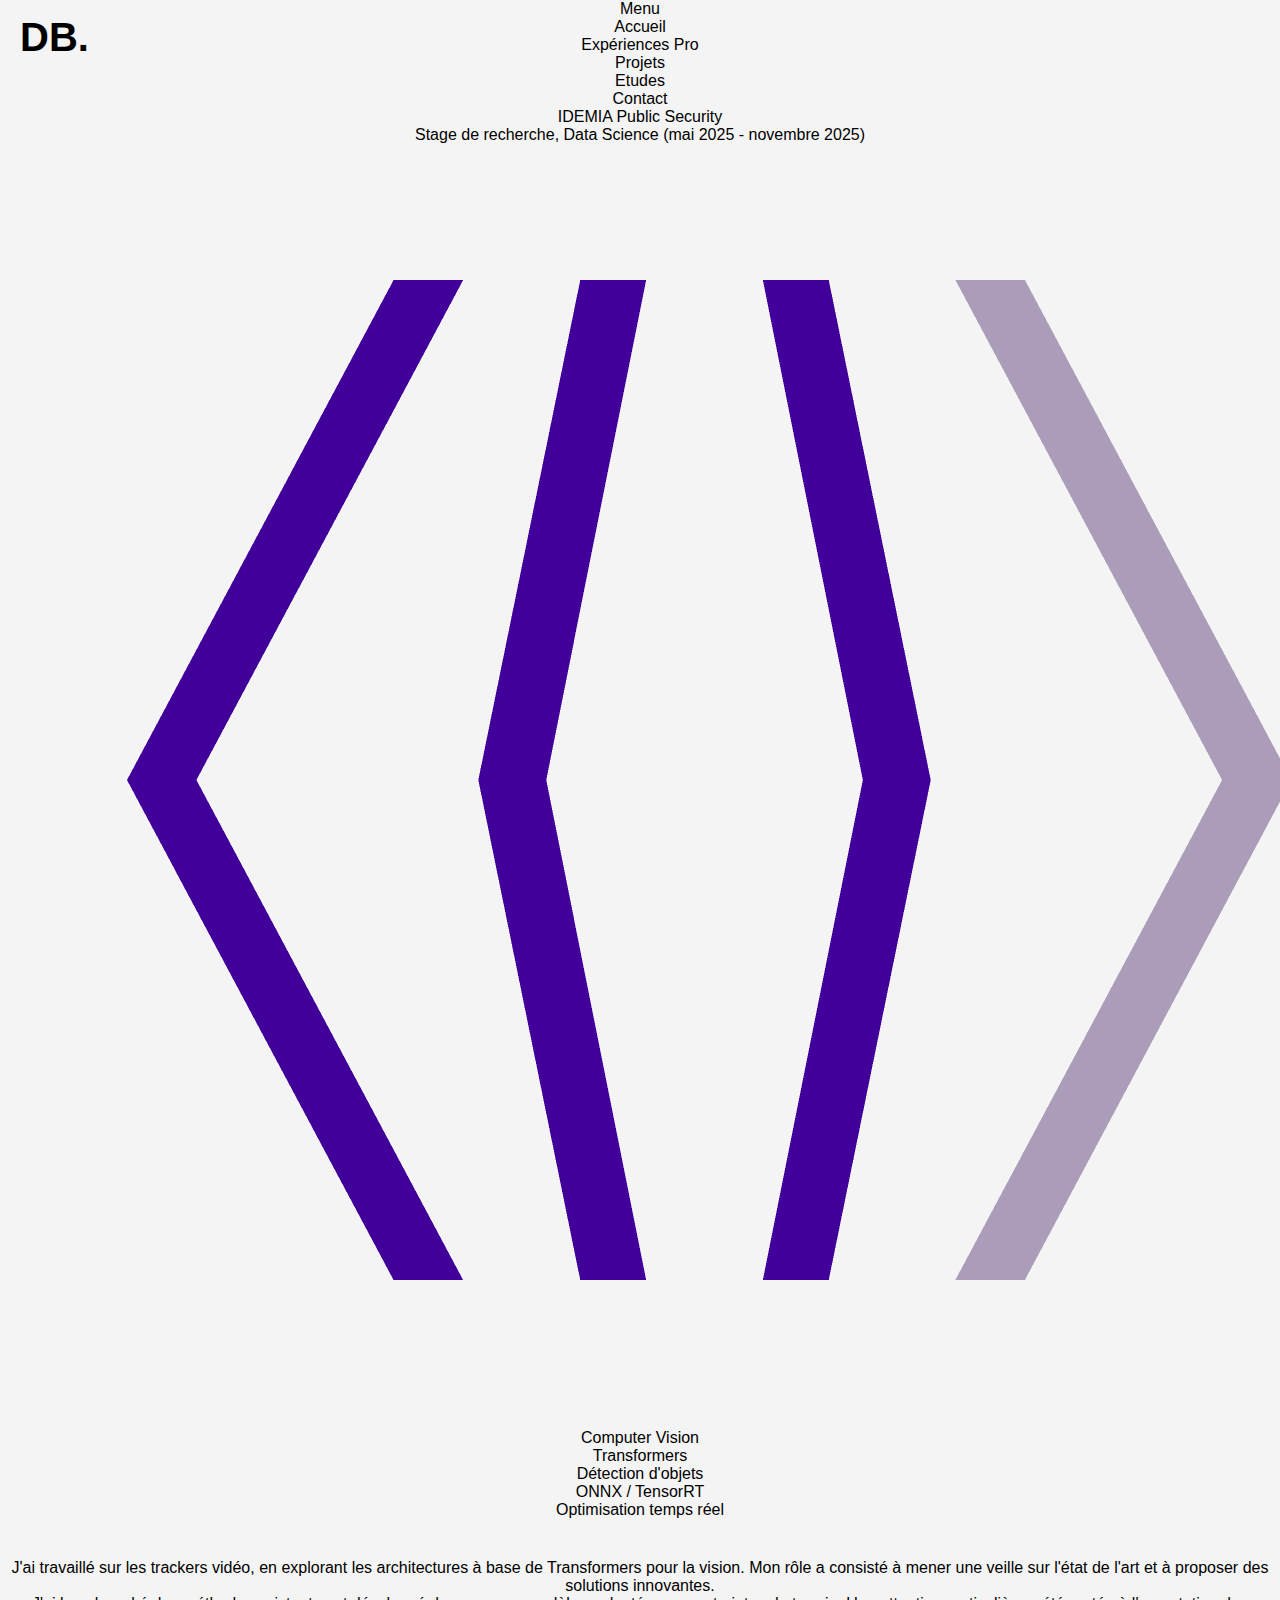
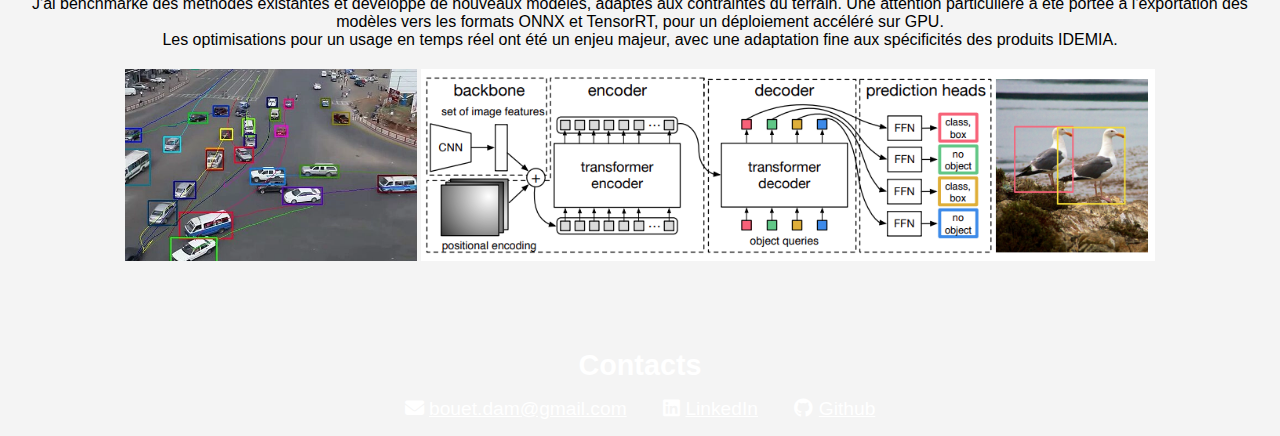
<file: stage_idemia.html>
<!doctype html>
<html>
  <head>
    <meta charset="utf-8">
    <title>Damien Bouet - IDEMIA</title>
    <meta name="description" content="Stage de recherche, Data Science - IDEMIA Public Security">
    <meta name="author" content="Damien Bouet">
    <meta name="viewport" content="width=device-width, initial-scale=1, maximum-scale=1, user-scalable=no"/>
    <link rel="icon" type="image/png" href="img/moi2.png">
    <link href="style.css" rel="stylesheet" type="text/css" />
    <script src="https://code.jquery.com/jquery-3.4.1.min.js" crossorigin="anonymous"></script>
  </head>
  
  <link
    rel="stylesheet"
    href="https://cdnjs.cloudflare.com/ajax/libs/font-awesome/6.5.0/css/all.min.css"
    />

  <body>
    <div style="font-size: 2.5em; font-weight: bold; position: absolute; padding: 10px 20px; top: 0.3rem;">DB.</div>
    <nav>
        <div id="menu-button" onclick="toggleMenu()">Menu</div>
        <div id="menu">
            <div class="choix" onclick="openPage('index.html')">Accueil</div>
            <div class="choix" onclick="scrollToElement('exp_pro')">Expériences Pro</div>
            <div class="choix" onclick="scrollToElement('projets')">Projets</div>
            <div class="choix" onclick="scrollToElement('etudes')">Etudes</div>
            <div class="choix" onclick="scrollToElement('contact')">Contact</div>
        </div>
    </nav>

    <div class="project_description">
        <div class="title-container">
          <div class="title-text">
            <div class="title">IDEMIA Public Security</div>
            <div class="sub_title">Stage de recherche, Data Science (mai 2025 - novembre 2025)</div>
          </div>
          <div class="title-logos">
            <div class="title-logo">
              <img src="img/Idemia.png" alt="IDEMIA Logo">
            </div>
          </div>
        </div>

        <div class="keywords" style="margin-bottom: 40px;">
            <div class="words">Computer Vision</div>
            <div class="dot"></div>
            <div class="words">Transformers</div>
            <div class="dot"></div>
            <div class="words">Détection d'objets</div>
            <div class="dot"></div>
            <div class="words">ONNX / TensorRT</div>
            <div class="dot"></div>
            <div class="words">Optimisation temps réel</div>
        </div>
        <div class="text">
            J'ai travaillé sur les trackers vidéo, en explorant les architectures à base de Transformers pour la vision.
            Mon rôle a consisté à mener une veille sur l'état de l'art et à proposer des solutions innovantes.
        </div>
        <div class="text">
            J'ai benchmarké des méthodes existantes et développé de nouveaux modèles, adaptés aux contraintes du terrain. 
            Une attention particulière a été portée à l'exportation des modèles vers les formats ONNX et TensorRT, 
            pour un déploiement accéléré sur GPU.
        </div>
        <div class="text">
            Les optimisations pour un usage en temps réel ont été un enjeu majeur, avec une adaptation fine aux spécificités 
            des produits IDEMIA.
        </div>
        <div style="width:100%">
          <img src="img/cars.png" style="height: 12rem; display: inline-block; margin: 20px auto;">
          <img src="img/DETR.png" style="height: 12rem; display: inline-block; margin: 20px auto;">
        </div>
    </div>


    <div id="contact" style="
        background-color: var(--blue1);
        width: 100%;
        color: white;
        position: absolute;
        left: 0;
        margin-top:3rem;"
    >
        <h3 style="padding: 1rem 1rem 0 1rem; margin: 0; font-size:1.8em;">Contacts</h3>   
            <div style="display: inline-block; padding: 1rem; font-size:1.2em;"><i class="fas fa-envelope"></i> <a href="mailto:bouet.dam@gmail.com">bouet.dam@gmail.com</a></div>
            <div style="display: inline-block; padding: 1rem; font-size:1.2em;"><i class="fab fa-linkedin"></i> <a href="https://www.linkedin.com/in/damien-bouet-13331a221/" target="_blank">LinkedIn</a></div>
            <div style="display: inline-block; padding: 1rem; font-size:1.2em;"><i class="fab fa-github"></i> <a href="https://github.com/Damien-Bouet" target="_blank">Github</a></div>
    </div>

    <script src="script.js"></script>
  </body>
</html>
</file>
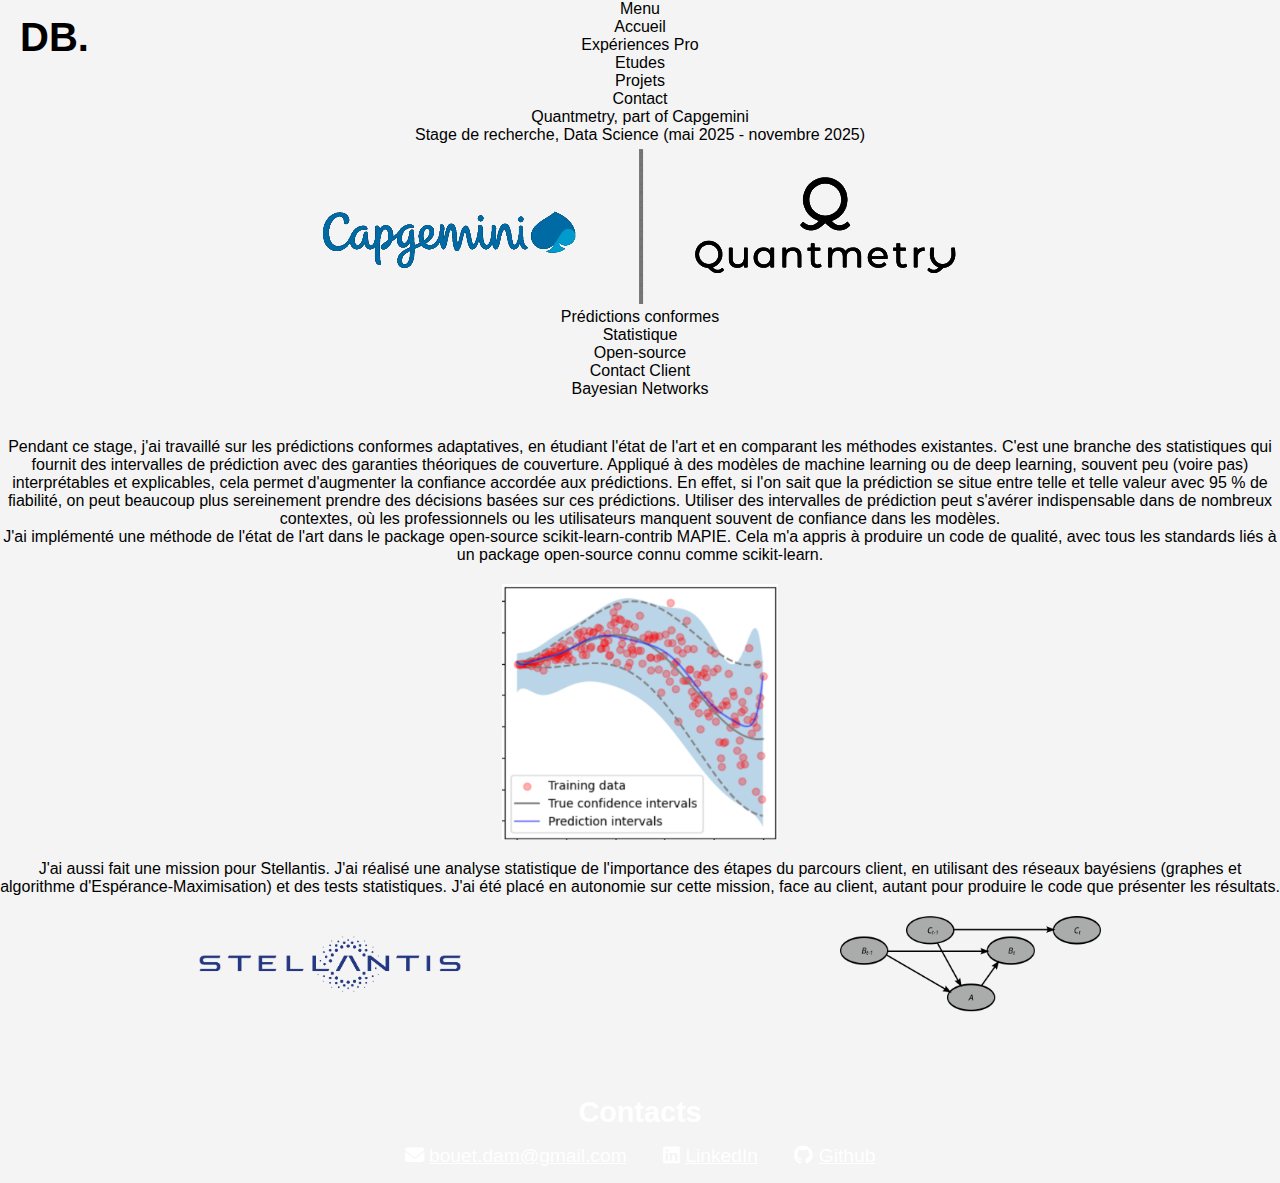
<file: stage_quantmetry.html>
<!doctype html>
<html>
  <head>
    <meta charset="utf-8">
    <title>Damien Bouet - Quantmetry</title>
    <meta name="description" content="Stage de recherche et conseil Data - Quantmetry">
    <meta name="author" content="Damien Bouet">
    <meta name="viewport" content="width=device-width, initial-scale=1, maximum-scale=1, user-scalable=no"/>
    <link rel="icon" type="image/png" href="img/moi2.png">
    <link href="style.css" rel="stylesheet" type="text/css" />
    <script src="https://code.jquery.com/jquery-3.4.1.min.js" crossorigin="anonymous"></script>
  </head>
  
  <link
    rel="stylesheet"
    href="https://cdnjs.cloudflare.com/ajax/libs/font-awesome/6.5.0/css/all.min.css"
    />

  <body>
    <div style="font-size: 2.5em; font-weight: bold; position: absolute; padding: 10px 20px; top: 0.3rem;">DB.</div>
    <nav>
        <div id="menu-button" onclick="toggleMenu()">Menu</div>
        <div id="menu">
            <div class="choix" onclick="openPage('index.html')">Accueil</div>
            <div class="choix" onclick="scrollToElement('exp_pro')">Expériences Pro</div>
            <div class="choix" onclick="scrollToElement('etudes')">Etudes</div>
            <div class="choix" onclick="scrollToElement('projets')">Projets</div>
            <div class="choix" onclick="scrollToElement('contact')">Contact</div>
        </div>
    </nav>
  <div class="project_description">
    <div class="title-container">
      <div class="title-text">
        <div class="title">Quantmetry, part of Capgemini</div>
        <div class="sub_title">Stage de recherche, Data Science (mai 2025 - novembre 2025)</div>
      </div>
      <div class="title-logos">
        <div class="title-logo">
          <img src="img/quantmetry.png" alt="Quantmetry Logo">
        </div>
      </div>
    </div>

        <div class="keywords" style="margin-bottom: 40px;">
            <div class="words">Prédictions conformes</div>
            <div class="dot"></div>
            <div class="words">Statistique</div>
            <div class="dot"></div>
            <div class="words">Open-source</div>
            <div class="dot"></div>
            <div class="words">Contact Client</div>
            <div class="dot"></div>
            <div class="words">Bayesian Networks</div>
        </div>
        <div class="text">
            Pendant ce stage, j'ai travaillé sur les prédictions conformes adaptatives, en étudiant l'état de l'art et en comparant les méthodes existantes.
            C'est une branche des statistiques qui fournit des intervalles de prédiction avec des garanties théoriques de couverture.
            Appliqué à des modèles de machine learning ou de deep learning, souvent peu (voire pas) interprétables et explicables, cela permet d'augmenter la confiance accordée aux prédictions.
            En effet, si l'on sait que la prédiction se situe entre telle et telle valeur avec 95 % de fiabilité, on peut beaucoup plus sereinement prendre des décisions basées sur ces prédictions.
            Utiliser des intervalles de prédiction peut s'avérer indispensable dans de nombreux contextes, où les professionnels ou les utilisateurs manquent souvent de confiance dans les modèles.
        </div>
        <div class="text">
            J'ai implémenté une méthode de l'état de l'art dans le package open-source scikit-learn-contrib <span  class='package'>MAPIE</span>.
            Cela m'a appris à produire un code de qualité, avec tous les standards liés à un package open-source connu comme scikit-learn.
        </div>
        <img src="img/conformal_prediction.png" style="height: 16rem; display: block; margin: 20px auto;">
        <div class="text">
            J'ai aussi fait une mission pour Stellantis. J'ai réalisé une analyse statistique de l'importance des étapes du parcours client, en utilisant des réseaux bayésiens (graphes et algorithme d'Espérance-Maximisation) 
            et des tests statistiques. J'ai été placé en autonomie sur cette mission, face au client, autant pour produire le code que présenter les résultats.
        </div>
        <div style="display: flex;">
          <img src="img/stellantis.png" style="height: 6rem; display: inline-block; margin: 20px auto;">
          <img src="img/reseau_bayesien.png" style="height: 6rem; display: inline-block; margin: 20px auto;">
        </div>
        
    </div>


    <div id="contact" style="
        background-color: var(--blue1);
        width: 100%;
        color: white;
        position: absolute;
        left: 0;
        margin-top:3rem;"
    >
        <h3 style="padding: 1rem 1rem 0 1rem; margin: 0; font-size:1.8em;">Contacts</h3>   
            <div style="display: inline-block; padding: 1rem; font-size:1.2em;"><i class="fas fa-envelope"></i> <a href="mailto:bouet.dam@gmail.com">bouet.dam@gmail.com</a></div>
            <div style="display: inline-block; padding: 1rem; font-size:1.2em;"><i class="fab fa-linkedin"></i> <a href="https://www.linkedin.com/in/damien-bouet-13331a221/" target="_blank">LinkedIn</a></div>
            <div style="display: inline-block; padding: 1rem; font-size:1.2em;"><i class="fab fa-github"></i> <a href="https://github.com/Damien-Bouet" target="_blank">Github</a></div>
    </div>

    <script src="script.js"></script>
  </div>
</body>
</html>
</file>
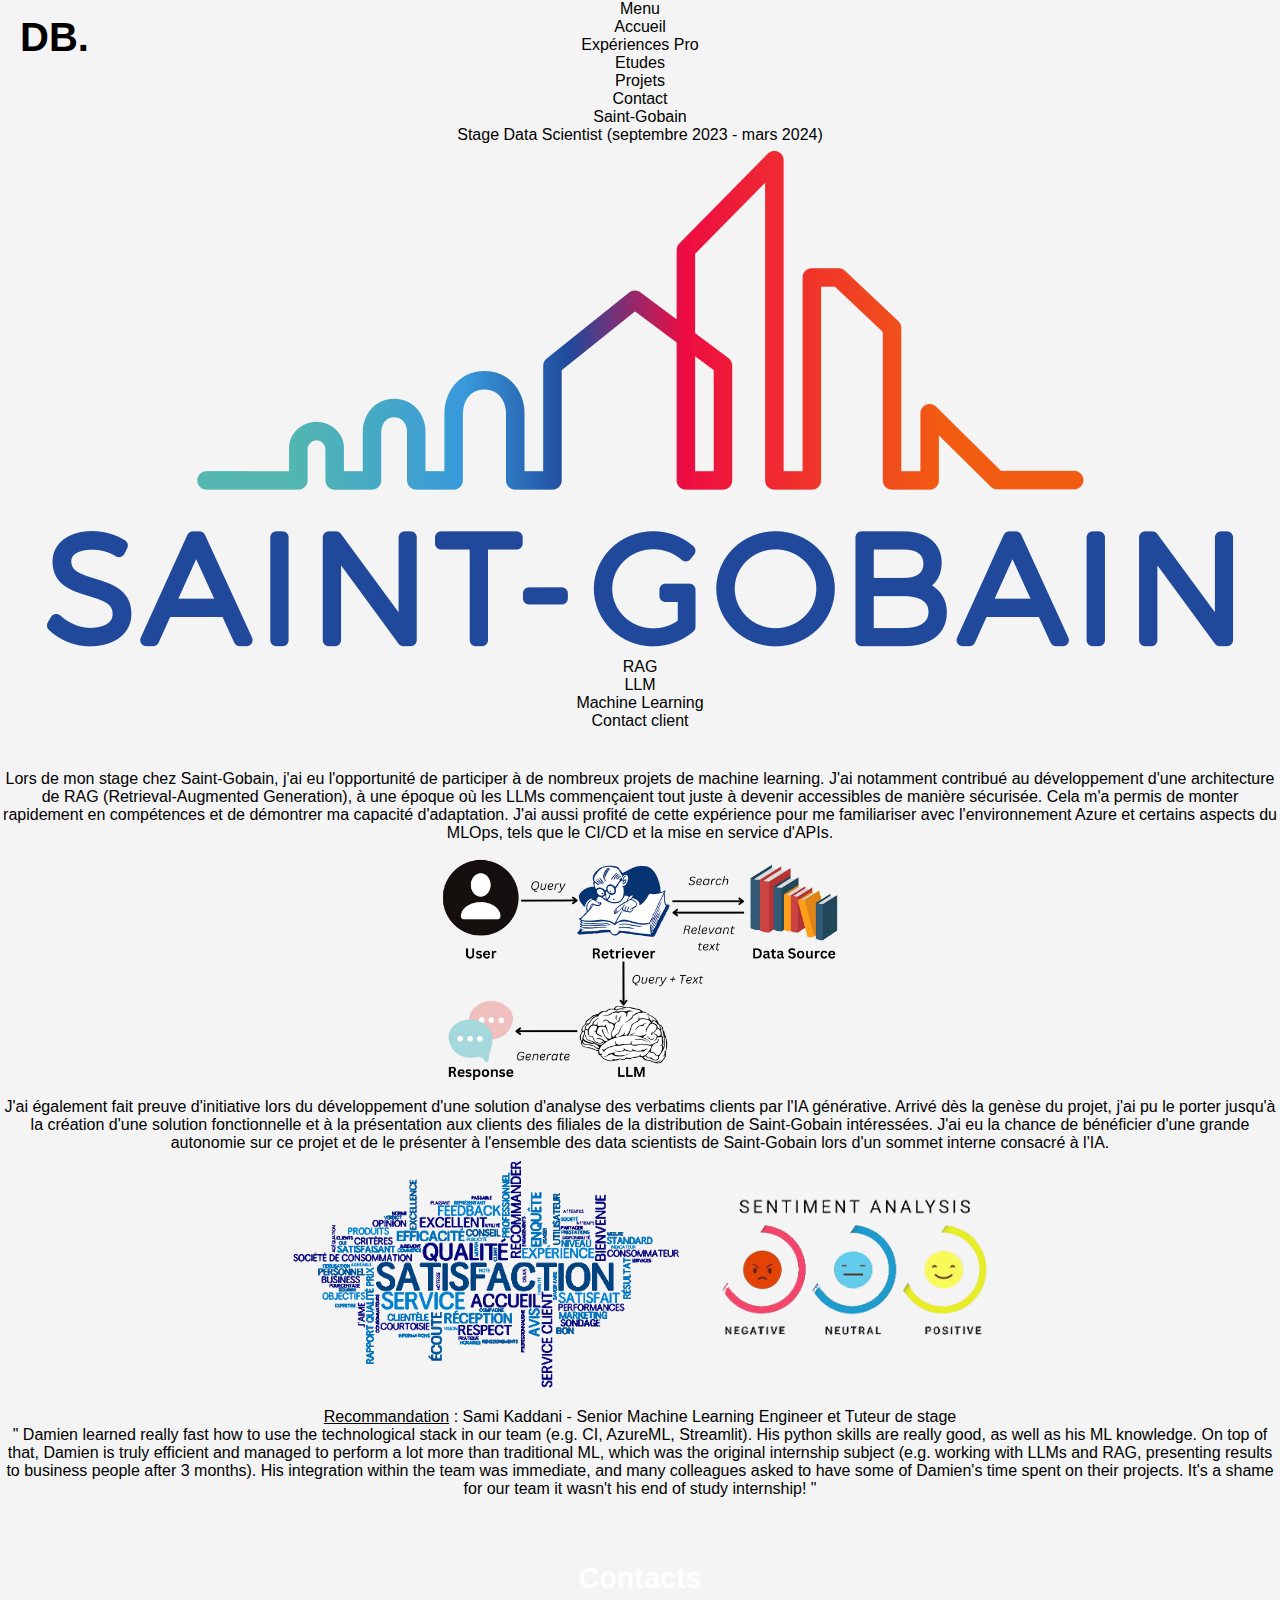
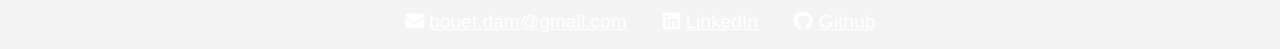
<file: stage_saint_gobain.html>
<!doctype html>
<html>
  <head>
    <meta charset="utf-8">
    <title>Damien Bouet - Saint-Gobain</title>
    <meta name="description" content="Stage Data Scientist - Saint-Gobain">
    <meta name="author" content="Damien Bouet">
    <meta name="viewport" content="width=device-width, initial-scale=1, maximum-scale=1, user-scalable=no"/>
    <link rel="icon" type="image/png" href="img/moi2.png">
    <link href="style.css" rel="stylesheet" type="text/css" />
    <script src="https://code.jquery.com/jquery-3.4.1.min.js" crossorigin="anonymous"></script>
  </head>
  
  <link
    rel="stylesheet"
    href="https://cdnjs.cloudflare.com/ajax/libs/font-awesome/6.5.0/css/all.min.css"
    />

  <body>
    <div style="font-size: 2.5em; font-weight: bold; position: absolute; padding: 10px 20px; top: 0.3rem;">DB.</div>
    <nav>
        <div id="menu-button" onclick="toggleMenu()">Menu</div>
        <div id="menu">
            <div class="choix" onclick="openPage('index.html')">Accueil</div>
            <div class="choix" onclick="scrollToElement('exp_pro')">Expériences Pro</div>
            <div class="choix" onclick="scrollToElement('etudes')">Etudes</div>
            <div class="choix" onclick="scrollToElement('projets')">Projets</div>
            <div class="choix" onclick="scrollToElement('contact')">Contact</div>
        </div>
    </nav>

    <div class="project_description">
        <div class="title-container">
          <div class="title-text">
            <div class="title">Saint-Gobain</div>
            <div class="sub_title">Stage Data Scientist (septembre 2023 - mars 2024)</div>
          </div>
          <div class="title-logos">
            <div class="title-logo">
              <img src="img/saint_gobain.png" alt="Saint Gobain Logo">
            </div>
          </div>
        </div>
        <div class="keywords" style="margin-bottom: 40px;">
            <div class="words">RAG</div>
            <div class="dot"></div>
            <div class="words">LLM</div>
            <div class="dot"></div>
            <div class="words">Machine Learning</div>
            <div class="dot"></div>
            <div class="words">Contact client</div>
        </div>

      <div class="text">
        Lors de mon stage chez Saint-Gobain, j'ai eu l'opportunité de participer à de nombreux projets de machine learning.
        J'ai notamment contribué au développement d'une architecture de RAG (Retrieval-Augmented Generation),
        à une époque où les LLMs commençaient tout juste à devenir accessibles de manière sécurisée.
        Cela m'a permis de monter rapidement en compétences et de démontrer ma capacité d'adaptation.
        J'ai aussi profité de cette expérience pour me familiariser avec l'environnement Azure et
        certains aspects du MLOps, tels que le CI/CD et la mise en service d'APIs.
      </div>

      <div style="display: flex; flex-wrap: wrap; justify-content: center; gap: 20px; max-width: 100%; overflow: hidden;">
          <img src="img/rag.png" style="max-height: 16rem; width: auto; max-width: 100%;">
      </div>

      <div class="text">
        J'ai également fait preuve d'initiative lors du développement d'une solution d'analyse
        des verbatims clients par l'IA générative.
        Arrivé dès la genèse du projet, j'ai pu le porter jusqu'à la création d'une solution fonctionnelle
        et à la présentation aux clients des filiales de la distribution de Saint-Gobain intéressées.
        J'ai eu la chance de bénéficier d'une grande autonomie sur ce projet et de le présenter
        à l'ensemble des data scientists de Saint-Gobain lors d'un sommet interne consacré à l'IA.
      </div>
      <div style="display: flex; flex-wrap: wrap;align-items: center; justify-content: center; gap: 20px; max-width: 100%; overflow: hidden;">
          <img src="img/verbatims.png" style="max-height: 15rem; width: auto; max-width: 100%;">
          <img src="img/sentiment.png" style="max-height: 10rem; width: auto; max-width: 100%;">
      </div>


      <div class="sub_title" style="margin-top:1rem;"><span style="text-decoration: underline;">Recommandation</span> : Sami Kaddani - Senior Machine Learning Engineer et Tuteur de stage</div>
      <div class="text">
        " Damien learned really fast how to use the technological stack in our team
        (e.g. CI, AzureML, Streamlit). His python skills are really good, as well as his ML knowledge. 
        On top of that, Damien is truly efficient and managed to perform a lot more than traditional ML,
        which was the original internship subject (e.g. working with LLMs and RAG, presenting results
        to business people after 3 months).
        His integration within the team was immediate, and many colleagues asked to have some
        of Damien's time spent on their projects. It's a shame for our team it wasn't his end of
        study internship! "
      </div>


    </div>

      <div id="contact" style="
          background-color: var(--blue1);
          width: 100%;
          color: white;
          position: absolute;
          left: 0;
          margin-top:3rem;"
      >
          <h3 style="padding: 1rem 1rem 0 1rem; margin: 0; font-size:1.8em;">Contacts</h3>   
              <div style="display: inline-block; padding: 1rem; font-size:1.2em;"><i class="fas fa-envelope"></i> <a href="mailto:bouet.dam@gmail.com">bouet.dam@gmail.com</a></div>
              <div style="display: inline-block; padding: 1rem; font-size:1.2em;"><i class="fab fa-linkedin"></i> <a href="https://www.linkedin.com/in/damien-bouet-13331a221/" target="_blank">LinkedIn</a></div>
              <div style="display: inline-block; padding: 1rem; font-size:1.2em;"><i class="fab fa-github"></i> <a href="https://github.com/Damien-Bouet" target="_blank">Github</a></div>
      </div>

    <script src="script.js"></script>
  </body>
</html>
</file>
<file: style.css>
:-webkit-any-link{
  color: inherit;
}

body {
  font-family: Arial, sans-serif;
  text-align: center;
  margin: 0;
  padding: 0;
  background-color: #f4f4f4;
  color: black;
}


/* =============== Horizontal ================= */
.sidebar {
  position: fixed;
  left: 0;
  top: 0;
  width: 270px;
  height: 100%;
  height: 100vh;
  background: #333;
  color: white;
}

.sidebar .background {
  z-index: 2;
  height: 208px;
  position: absolute;
  width: 100%;
  top: 0;
  background: #333;
}

.content{
  position: relative;
  margin-left: 270px;
  margin-top: 0;
  padding: 0;
}

#coordonnées-div {
  display: block;
}
#coordonnées-expander {
  display: none;
}


.profile img {
  z-index: 3;
  width: 160px;
  height: 160px;
  border: solid white 4px;
  border-radius: 50%;
  margin: 20px;
  position: relative;
  top: 0;
  left: 0;
}


.expand-content {
  display: none;
  z-index:1;
  padding-bottom: 10px;
  width: 80%;
  margin-left: 10%;
  position: absolute;
  top: 0px;
  background: #333;
  border-radius: 20px;
  padding-top: 20px;
  transition: top 1s;
}

/* ==================== Vertical =================== */
@media screen and (max-width: 600px) {
  .sidebar {
    position: absolute;
    left: 0;
    top: 0;
    width: 100%;
    height: min-content;
    background: #333;
    color: white;
  }

  .content {
    margin-left: 0;
    margin-top: 170px;
    width: 100%;
  }
  #coordonnées-div {
    display: none;
  }
  #coordonnées-expander {
    display: block;
    margin-top: 157px;
  }

  .expand-content {
    display: block;

  }
  .profile img {
    z-index: 3;
    position: absolute;
    top: 0;
    left: 0;
    width: 125px;
    height: 125px;
  }

  #title_name {
    z-index: 3;
    position: absolute;
    top: 47px;
    font-size: 1.5em;
    text-align: center;
    width: calc(100% - 200px);
    margin-left: 159px;    
  }

}



.projects {
  display: flex;
  flex-wrap: wrap;
  justify-content: flex-start;
  gap: 20px;
  padding: 20px;
}

.project {
  background: white;
  padding: 15px;
  width: 300px;
  cursor: pointer;
  border-radius: 10px;
  box-shadow: 0px 4px 6px rgba(0,0,0,0.1);
  transition: transform 0.2;
}

.project:hover {
  transform: scale(1.05);
}


h2.title{
  font-size: 1.3em;
  padding: 5px;
  text-align: left;
}

.expander h2 {
  cursor: pointer;
  position: relative;
  z-index: 3;
}

.icon-text .icon{
  width: 40px;
  height: 40px;
  background-size: 100%;
  display: inline-block;
}

.icon-text .text{
  display: inline-block;
  vertical-align: bottom;
  position: relative;
  top: -14px;
  font-size: 1em;
}

.icon-text{
  text-align: left;
  padding-left: 6px;
}
</file>
